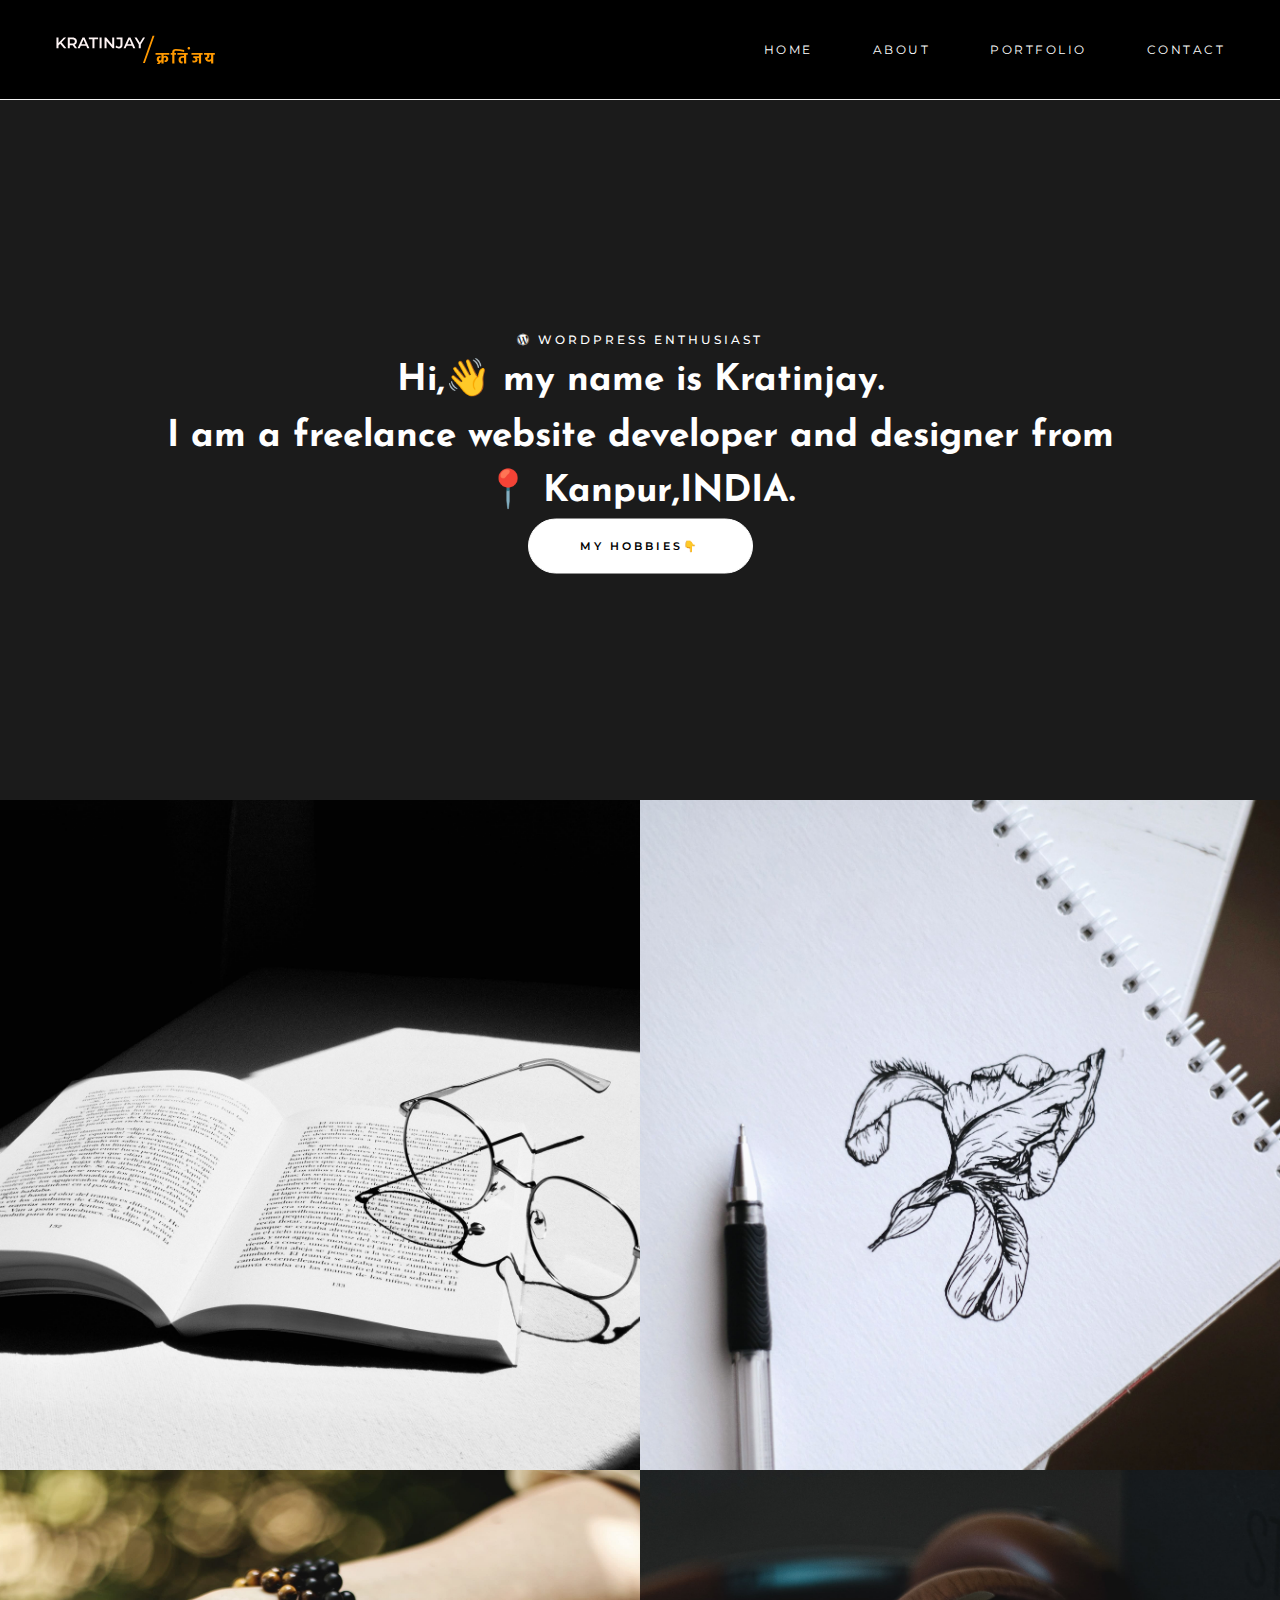
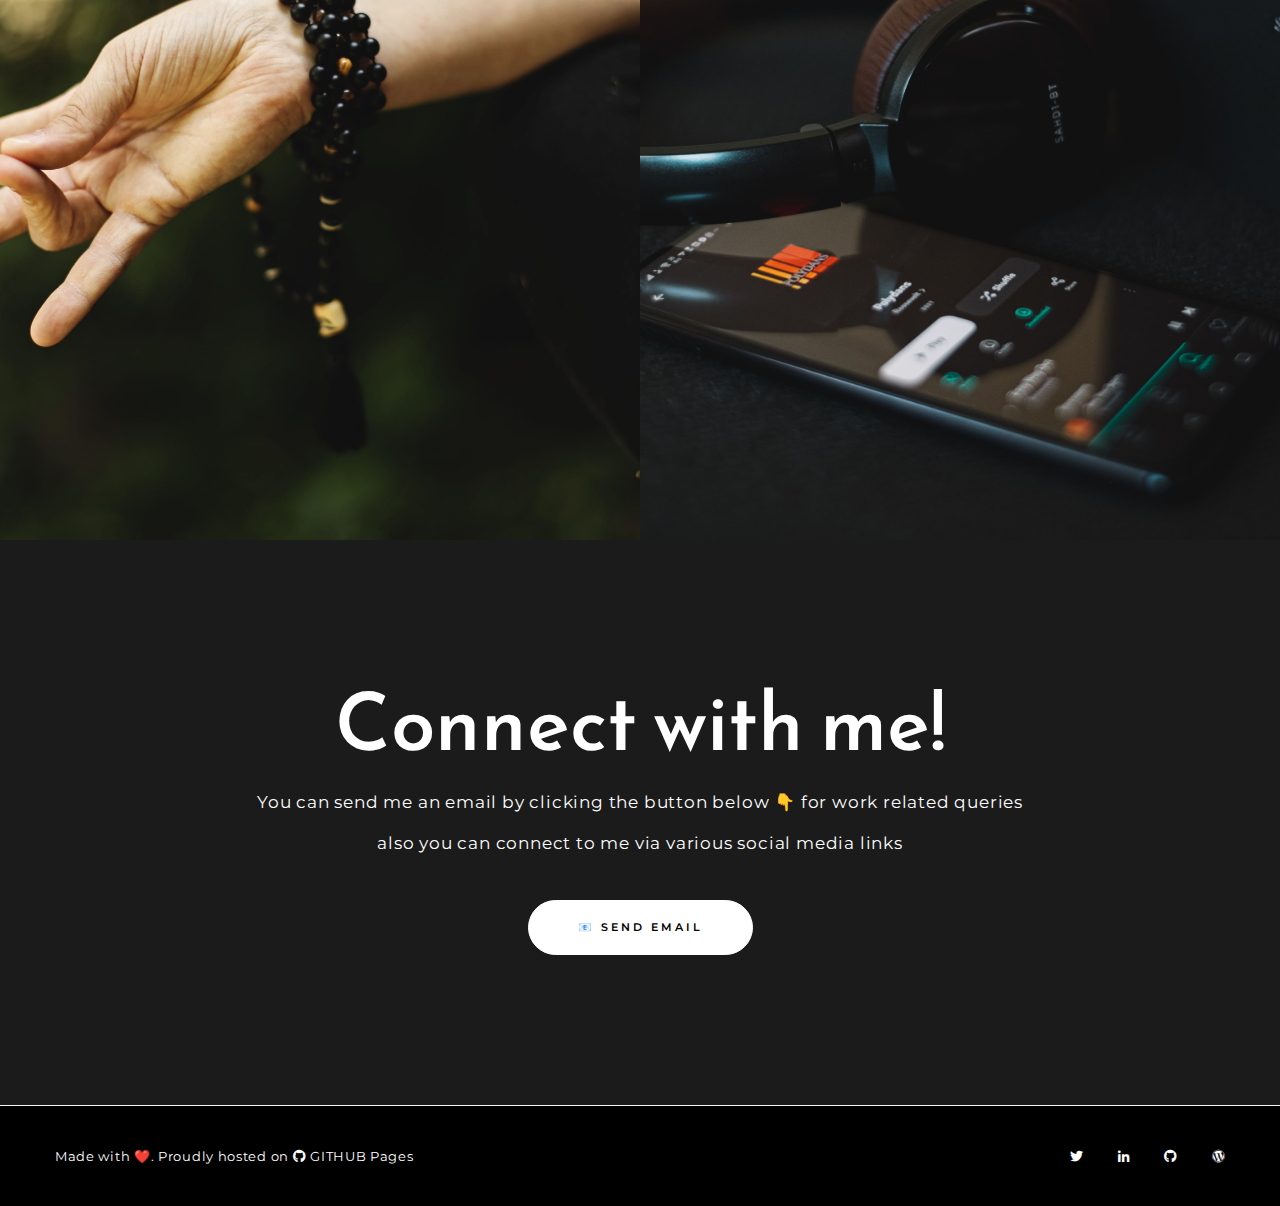
<file: index.html>
<!DOCTYPE html>
<html lang="en">
<head>
	<!-- Meta Tgs -->
	<meta charset="UTF-8">
	<meta name="viewport" content="width=device-width, initial-scale=1.0, maximum-scale=1.0, user-scalable=0">
	<title>Kratinjay | HOME</title>
	<meta name="keywords" content="Kratinjay, kratinjay, kratinjay gupta, Kanpur">

	<!-- CSS -->
	<link rel="stylesheet" href="assets/css/fontawesome-all.min.css">
	<link rel="stylesheet" href="assets/css/themify-icons.css">

	<!-- CSS -->
	<link rel="stylesheet" href="assets/css/main.css">
	<link rel="stylesheet" href="assets/css/colors.css">
	<link rel="stylesheet" href="assets/css/responsive.css">

	<!-- Google Fonts -->
	<link href="https://fonts.googleapis.com/css?family=Josefin+Sans:400,600%7CMontserrat:400,500,600,700" rel="stylesheet">

	<!-- Favicon -->
	<link rel="icon" href="assets/img/favicon.png">
</head>

<body class="portfolio-minimal-grid_01">


	<div class="hero">
			
		<!-- Header -->
		
		<header style="background-color: black;" class="main-header header-inverse">

			<div class="container">
				
				<a href="index.html">		
					<img src="assets/img/home-head.svg" class="logo" alt="kratinjay logo">
				</a>

				<a href="#" class="open-nav open-nav-inverse"><i></i></a>

				<nav class="navigation">

					<ul>
					<li><a href="index.html">home</a></li>
					<li><a href="about-me.html">about</a>
					</li>
					<li><a href="portfolio.html">portfolio</a>
						<!--<ul class="sub-nav">
							<li><a href="https://github.com/kratinjay/OnlineCR">Online Campus recruitment</a></li>
							<li><a href="https://github.com/kratinjay/Scientific-Calculator">Scientific Calculator</a></li>
							<li><a href="default.html">WordPress Plugin</a></li>
							<li><a href="">WordPress sites -</a>
							</li>
							<li><a href="default.html">WordPress themes</a></li>
						</ul>-->
					</li>
					<li><a href="contact-me.html">contact</a></li>
				</ul>

				</nav> <!-- /.navigation -->

			</div> <!-- /.container -->

		</header> <!-- /.main-header-->

		<div class="wrapper">	

			<div class="content">
				<h2 class="secondary-heading"><i class="fab fa-wordpress"></i> WORDPRESS ENTHUSIAST</h2>
				<h1>Hi,👋 my name is Kratinjay.<br>I am a freelance website developer and designer from <br>📍 Kanpur,INDIA.</h1>
				<a href="#hobbies" class="btn btn-inverse btn-rounded">My Hobbies👇</a>
			</div>

		</div> <!-- /.wrapper -->

	</div> 
	
	<main>
		<div id="hobbies" class="portfolio-grid-2-columns">
			
			<a href=" ">
				<div class="portfolio-item">
					<img src="assets/img/reading.jpg" alt="" class="img-cover">
					<div class="portfolio-item-overlay">
						<div class="portfolio-item-info">
							<h2 class="portfolio-item-title">I ❤️ to read Books. 📚</h2>
							<h3 class="portfolio-item-category">Specifically Story books and Spiritual Books.</h3>
						</div>
					</div>
				</div>
			</a>	
			<a href=" ">
				<div class="portfolio-item">
					<img src="assets/img/sketch.jpg" alt="" class="img-cover">
					<div class="portfolio-item-overlay">
						<div class="portfolio-item-info">
							<h2 class="portfolio-item-title">Sketching ✏️ has been my hobby <br> since childhood.</h2>
							<h3 class="portfolio-item-category">I enjoy making sketches during my free time.</h3>
						</div>
					</div>
				</div>
			</a>
			<a href=" ">
				<div class="portfolio-item">
					<img src="assets/img/meditation.jpg" alt="" class="img-cover">
					<div class="portfolio-item-overlay">
						<div class="portfolio-item-info">
							<h2 class="portfolio-item-title">Meditation is the most relaxing thing for me.</h2>
							<h3 class="portfolio-item-category">It energizes✨ me for a whole day.</h3>
						</div>
					</div>
				</div>
			</a>
			<a href=" ">
				<div class="portfolio-item">
					<img src="assets/img/music.jpg" alt="" class="img-cover">
					<div class="portfolio-item-overlay">
						<div class="portfolio-item-info">
							<h2 class="portfolio-item-title">Listening Music.🎧</h2>
							<h3 class="portfolio-item-category">Sometimes when I don't feel like working,<br> I listen to my favorite playlist </h3>
						</div>
					</div>
				</div>
			</a>
			<div class="clearfix"></div>

		</div>

		
		<div class="cta-block_04">
			<h1>Connect with me!</h1>
			<p>You can send me an email by clicking the button below 👇 for work related queries<br> also you can connect to me via various social media links</p>
			<a href="mailto:kratinjay@gmail.com" class="btn btn-inverse btn-rounded"> 📧 Send Email</a>
		</div> 

	</main>


	
	<footer class="footer-minimal footer-minimal-inverse" style="background: black;">

		<div class="container">

			<p class="copyright">Made with ❤️.
				Proudly hosted on <i class="fab fa-github"></i> GITHUB Pages</p>

				<ul class="social-icons">
					<li><a href="https://twitter.com/kratinjay"><i class="fab fa-twitter"></i></a></li>
					<!--<li><a href=""><i class="fab fa-instagram"></i></a></li>-->
					<li><a href="https://www.linkedin.com/in/kratinjay/"><i class="fab fa-linkedin-in"></i></a></li>
					<li><a href="https://github.com/kratinjay"><i class="fab fa-github"></i></a></li>
					<li><a href="https://profiles.wordpress.org/kratinjay/"><i class="fab fa-wordpress"></i></a></li>
				</ul>
	

			<div class="clearfix"></div>

		</div> <!-- /.container -->

	</footer> <!-- /.footer-minimal -->

	<div class="full-width-navigation">
	
		<div class="container">
				
			<a href="#" class="close-nav"><i class="ti-close"></i></a>

			<nav>
				<ul>
					<li><a href="index.html">home</a></li>
					<li><a href="about-me.html">about</a></li>
					<li><a href="portfolio">portfolio</a></li>
					<li><a href="contact-me.html">contact</a></li>
				</ul>
			</nav>

			
				
		</div> <!-- /.container -->
		
	</div> <!-- /.full-width-navigation -->


<script src="assets/js/jquery.min.js"></script>
<script src="assets/js/main.js"></script>
</body>
</html>
</file>
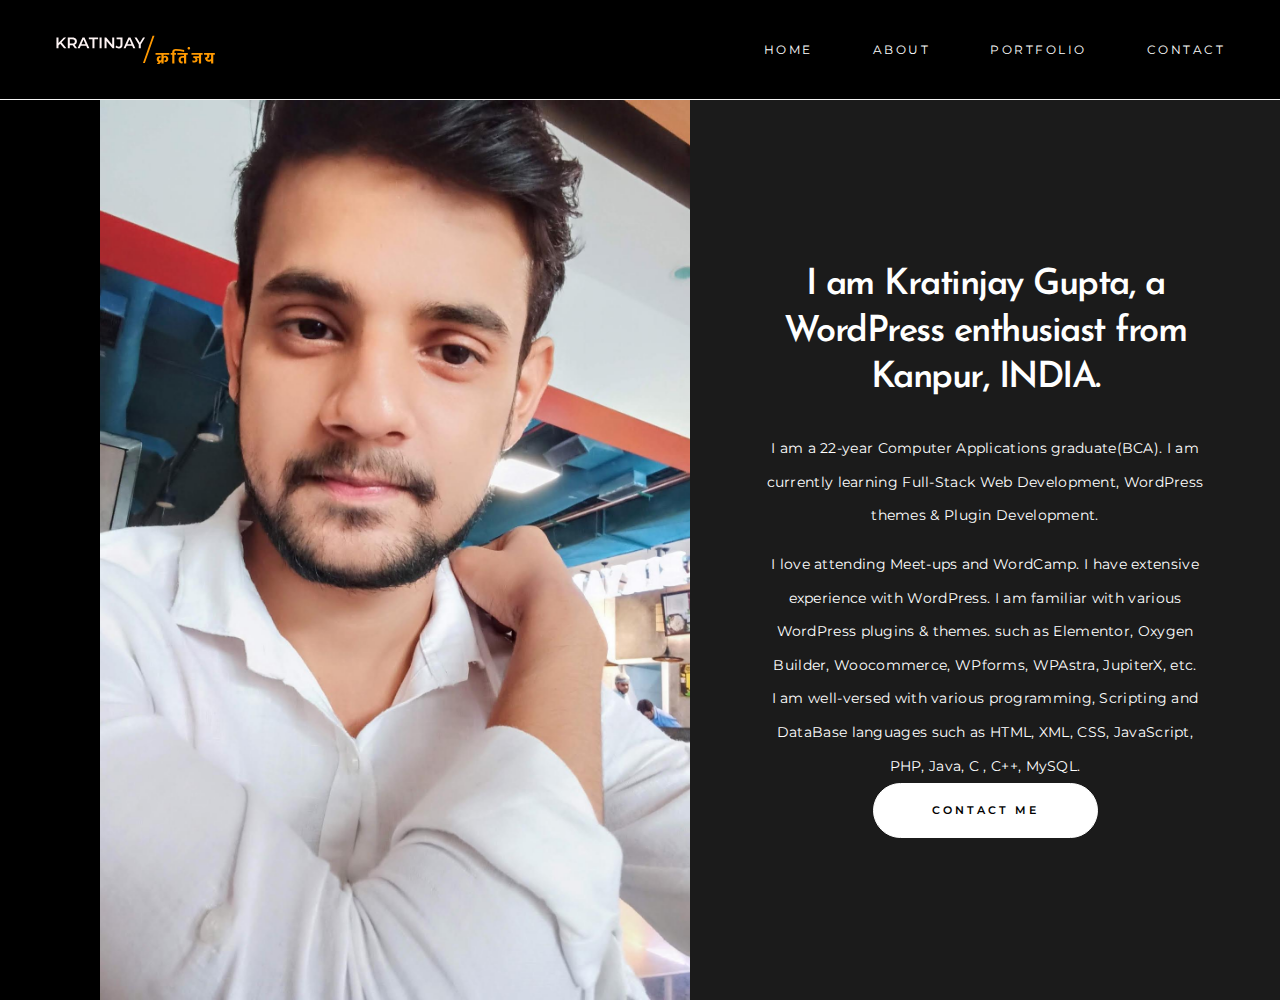
<file: about-me.html>
<!DOCTYPE html>
<html lang="en">
<head>
	<meta charset="UTF-8">
	<meta name="viewport" content="width=device-width, initial-scale=1.0, maximum-scale=1.0, user-scalable=0">
	<title>Kratinjay | ABOUT</title>
	<meta name="keywords" content="Kratinjay, kratinjay, kratinjay gupta, Kanpur">

	<link rel="stylesheet" href="assets/css/fontawesome-all.min.css">
	<link rel="stylesheet" href="assets/css/themify-icons.css">

	<link rel="stylesheet" href="assets/css/main.css">
	<link rel="stylesheet" href="assets/css/colors.css">
	<link rel="stylesheet" href="assets/css/responsive.css">

	<link href="https://fonts.googleapis.com/css?family=Josefin+Sans:600%7CMontserrat:400,600,800" rel="stylesheet">

	<link rel="icon" href="assets/img/favicon.png">
</head>

<body style="background-color: black;" class="portfolio-minimal-grid_01">
	
	
	<header class="main-header header-inverse">

		<div class="container">
			
			<a href="index.html">		
				<img src="assets/img/home-head.svg" class="logo" alt="kratinjay logo">
			</a>

			<a href="#" class="open-nav open-nav-inverse"><i></i></a>

			<nav class="navigation">

				<ul>
					<li><a href="index.html">home</a></li>
					<li><a href="about-me.html">about</a>
					</li>
					<li><a href="portfolio.html">portfolio</a>
						<!--<ul class="sub-nav">
							<li><a href="https://github.com/kratinjay/OnlineCR">Online Campus recruitment</a></li>
							<li><a href="https://github.com/kratinjay/Scientific-Calculator">Scientific Calculator</a></li>
							<li><a href="default.html">WordPress Plugin</a></li>
							<li><a href="">WordPress sites -</a>
								
							</li>
							<li><a href="default.html">WordPress themes</a></li>
						</ul>-->
					</li>
					<li><a href="contact-me.html">contact</a></li>
				</ul>

			</nav> 

		</div> 

	</header> 

	<main class="about-me-page" style="background-color: #1b1b1b; color:white">

		<img src="assets/img/kratinjay.jpg" alt="" class="img-cover">

		<div class="about-me-info">
			
			<div class="content">
				<h1>I am Kratinjay Gupta, a WordPress enthusiast from Kanpur, INDIA.</h1>
				<p>I am a 22-year Computer Applications graduate(BCA). I am currently learning Full-Stack Web Development, WordPress themes &amp; Plugin Development.</p>
				<p> I love attending Meet-ups and WordCamp. I have extensive experience with WordPress. I am familiar with various WordPress plugins &amp; themes. such as Elementor, Oxygen Builder, Woocommerce, WPforms, WPAstra, JupiterX, etc.</p>
				<p> I am well-versed with various programming, Scripting and DataBase languages such as HTML, XML, CSS, JavaScript, PHP, Java, C , C++, MySQL.</p>
				<a href="contact-me.html" class="btn btn-inverse btn-rounded">contact me</a>
			</div> 

		</div> 

	</main> 
	

	<div class="full-width-navigation">
	
		<div class="container">
				
			<a href="#" class="close-nav"><i class="ti-close"></i></a>

			<nav>
				<ul>
					<li><a href="index.html">home</a></li>
					<li><a href="about-me.html">about</a></li>
					<li><a href="portfolio.html">portfolio</a></li>
					<li><a href="contact-me.html">contact</a></li>
				</ul>
			</nav>

			
				
		</div> 
		
	</div> 
	

<script src="assets/js/jquery.min.js"></script>
<script src="assets/js/main.js"></script>
</body>
</html>
</file>
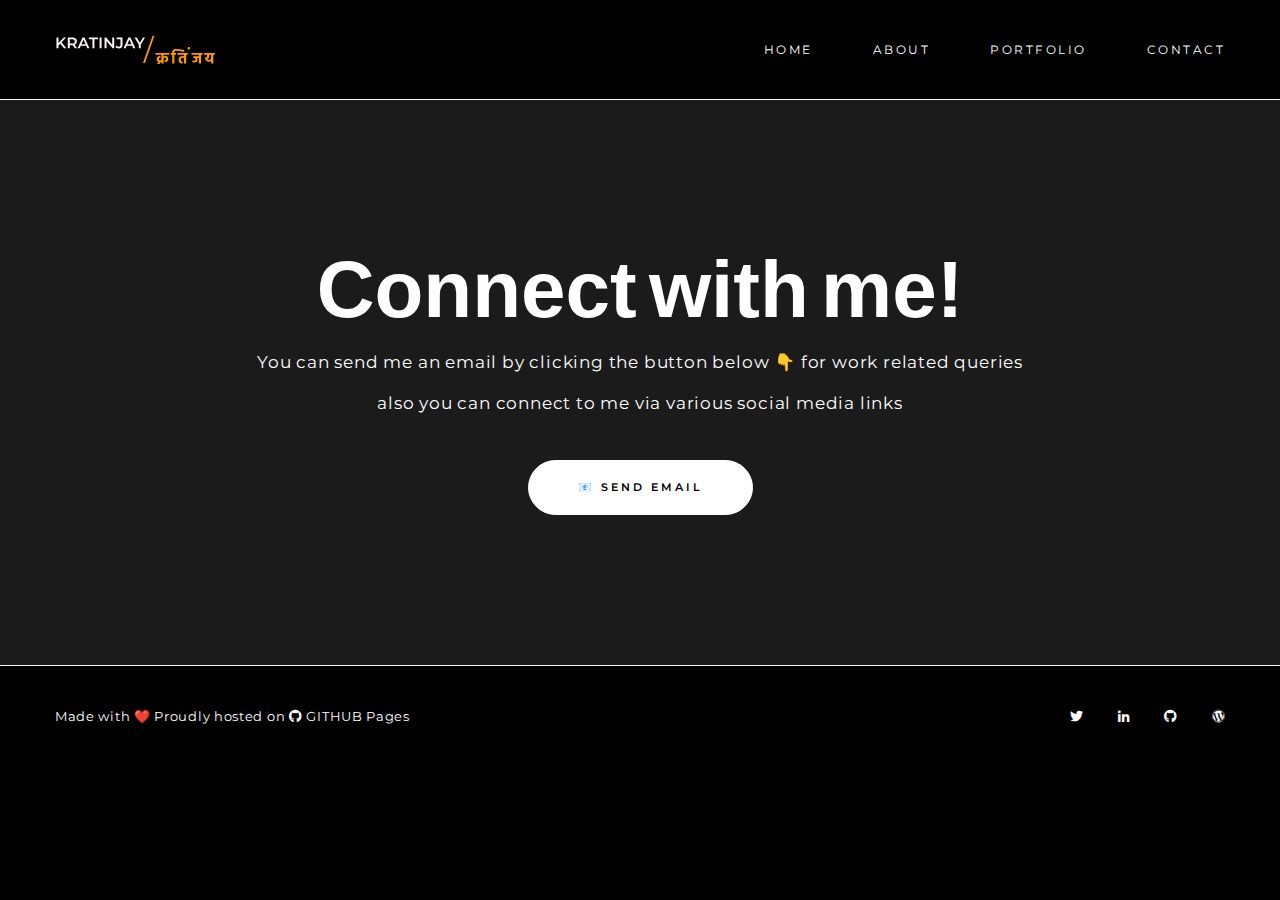
<file: contact-me.html>
<!DOCTYPE html>
<html lang="en">
<head>
	<meta charset="UTF-8">
	<meta name="viewport" content="width=device-width, initial-scale=1.0, maximum-scale=1.0, user-scalable=0">
	<title>CONTACT ME!</title>
	<meta name="keywords" content="Kratinjay, kratinjay, kratinjay gupta, Kanpur">

	<link rel="stylesheet" href="assets/css/fontawesome-all.min.css">
	<link rel="stylesheet" href="assets/css/themify-icons.css">

	<link rel="stylesheet" href="assets/css/main.css">
	<link rel="stylesheet" href="assets/css/colors.css">
	<link rel="stylesheet" href="assets/css/responsive.css">

	<link href="https://fonts.googleapis.com/css?family=Montserrat:400,500,800" rel="stylesheet">

	<link rel="icon" href="assets/img/favicon.png">
</head>

<body style="background: black;" class="portfolio-minimal-grid_01">
	
	<header class="main-header header-inverse">

		<div class="container">
			
			<a href="index.html">		
				<img src="assets/img/home-head.svg" class="logo" alt="kratinjay logo">
			</a>

			<a href="#" class="open-nav open-nav-inverse"><i></i></a>

			<nav class="navigation">

				<ul>
					<li><a href="index.html">home</a></li>
					<li><a href="about-me.html">about</a>
					</li>
					<li><a href="portfolio.html">portfolio</a>
						<!--<ul class="sub-nav">
							<li><a href="https://github.com/kratinjay/OnlineCR">Online Campus recruitment</a></li>
							<li><a href="https://github.com/kratinjay/Scientific-Calculator">Scientific Calculator</a></li>
							<li><a href="default.html">WordPress Plugin</a></li>
							<li><a href="">WordPress sites -</a>
								
							</li>
							<li><a href="default.html">WordPress themes</a></li>
						</ul>-->
					</li>
					<li><a href="contact-me.html">contact</a></li>
				</ul>

			</nav> <!-- /.navigation -->

		</div> <!-- /.container -->

	</header> <!-- /.main-header-->


	<div class="cta-block_04" style="background-color: #1b1b1b;">
		<h1 class="contact-check">Connect with me!</h1>
		<p>You can send me an email by clicking the button below 👇 for work related queries<br> also you can connect to me via various social media links</p>
		<a href="mailto:kratinjay@gmail.com" class="btn btn-inverse btn-rounded"> 📧 Send Email</a>
	</div> 

	<footer class="footer-minimal footer-minimal-inverse" style="background: black;">

		<div class="container">

			<p class="copyright">Made with ❤️
				Proudly hosted on <i class="fab fa-github"></i> GITHUB Pages</p>

				<ul class="social-icons">
					<li><a href="https://twitter.com/kratinjay"><i class="fab fa-twitter"></i></a></li>
					<!--<li><a href=""><i class="fab fa-instagram"></i></a></li>-->
					<li><a href="https://www.linkedin.com/in/kratinjay/"><i class="fab fa-linkedin-in"></i></a></li>
					<li><a href="https://github.com/kratinjay"><i class="fab fa-github"></i></a></li>
					<li><a href="https://profiles.wordpress.org/kratinjay/"><i class="fab fa-wordpress"></i></a></li>
				</ul>
	

			<div class="clearfix"></div>

		</div> 

	</footer> 

<div class="full-width-navigation">

	<div class="container">
			
		<a href="#" class="close-nav"><i class="ti-close"></i></a>

		<nav>
			<ul>
				<li><a href="index.html">home</a></li>
				<li><a href="about-me.html">about</a></li>
				<li><a href="portfolio.html">portfolio</a></li>
				<li><a href="contact-me.html">contact</a></li>
			</ul>
		</nav>

		<ul class="social-links">
			<li><a href="#">facebook</a></li>
			<li><a href="#">instagram</a></li>
			<li><a href="#">behance</a></li>
			<li><a href="#">dribbble</a></li>
		</ul>
			
	</div> 
	
</div> 

<script src="assets/js/jquery.min.js"></script>
<script src="assets/js/main.js"></script>
</body>
</html>
</file>
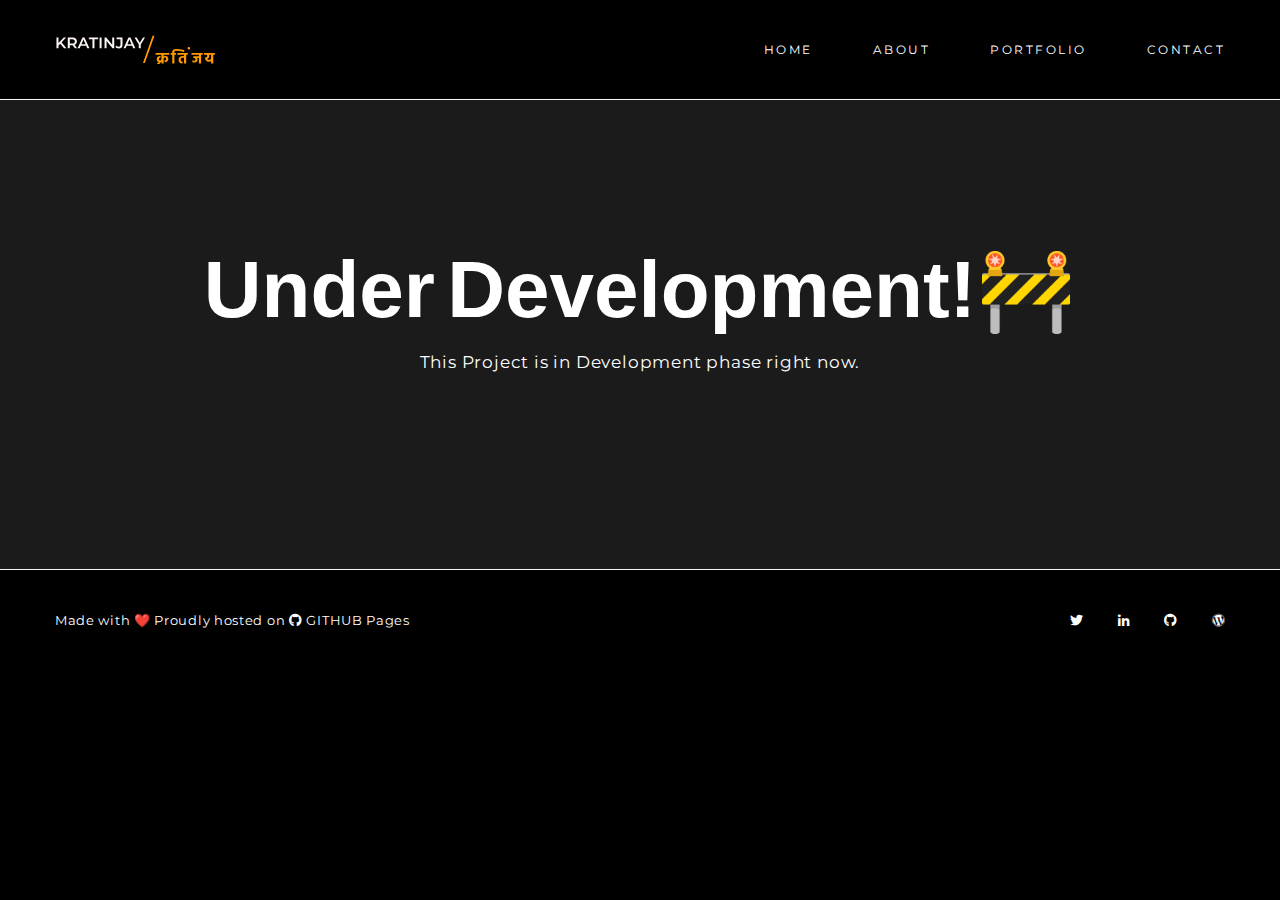
<file: default.html>
<!DOCTYPE html>
<html lang="en">
<head>
	<meta charset="UTF-8">
	<meta name="viewport" content="width=device-width, initial-scale=1.0, maximum-scale=1.0, user-scalable=0">
	<title>OOPS!</title>
	<meta name="keywords" content="Kratinjay, kratinjay, kratinjay gupta, Kanpur">

	<link rel="stylesheet" href="assets/css/fontawesome-all.min.css">
	<link rel="stylesheet" href="assets/css/themify-icons.css">

	<link rel="stylesheet" href="assets/css/main.css">
	<link rel="stylesheet" href="assets/css/colors.css">
	<link rel="stylesheet" href="assets/css/responsive.css">

	<link href="https://fonts.googleapis.com/css?family=Montserrat:400,500,800" rel="stylesheet">

	<link rel="icon" href="assets/img/favicon.png">
</head>

<body style="background: black;" class="portfolio-minimal-grid_01">
	
	<header class="main-header header-inverse">

		<div class="container">
			
			<a href="index.html">		
				<img src="assets/img/home-head.svg" class="logo" alt="kratinjay logo">
			</a>

			<a href="#" class="open-nav open-nav-inverse"><i></i></a>

			<nav class="navigation">

				<ul>
					<li><a href="index.html">home</a></li>
					<li><a href="about-me.html">about</a>
					</li>
					<li><a href="portfolio.html">portfolio</a>
						<!--<ul class="sub-nav">
							<li><a href="https://github.com/kratinjay/OnlineCR">Online Campus recruitment</a></li>
							<li><a href="https://github.com/kratinjay/Scientific-Calculator">Scientific Calculator</a></li>
							<li><a href="default.html">WordPress Plugin</a></li>
							<li><a href="">WordPress sites -</a></li>
							<li><a href="default.html">Wordpress themes</a></li>
						</ul>-->
					</li>
					<li><a href="contact-me.html">contact</a></li>
				</ul>

			</nav> <!-- /.navigation -->

		</div> <!-- /.container -->

	</header> <!-- /.main-header-->


	<div class="cta-block_04" style="background-color: #1b1b1b;">
		<h1 class="contact-check">Under Development!🚧</h1>
		<p>This Project is in Development phase right now.</p>
	</div> 

	<footer class="footer-minimal footer-minimal-inverse" style="background: black;">

		<div class="container">

			<p class="copyright">Made with ❤️
				Proudly hosted on <i class="fab fa-github"></i> GITHUB Pages</p>

				<ul class="social-icons">
					<li><a href="https://twitter.com/kratinjay"><i class="fab fa-twitter"></i></a></li>
					<!--<li><a href=""><i class="fab fa-instagram"></i></a></li>-->
					<li><a href="https://www.linkedin.com/in/kratinjay/"><i class="fab fa-linkedin-in"></i></a></li>
					<li><a href="https://github.com/kratinjay"><i class="fab fa-github"></i></a></li>
					<li><a href="https://profiles.wordpress.org/kratinjay/"><i class="fab fa-wordpress"></i></a></li>
				</ul>
	

			<div class="clearfix"></div>

		</div> 

	</footer> 

<div class="full-width-navigation">

	<div class="container">
			
		<a href="#" class="close-nav"><i class="ti-close"></i></a>

		<nav>
			<ul>
				<li><a href="index.html">home</a></li>
				<li><a href="about-me.html">about</a></li>
				<li><a href="portfolio.html">portfolio</a></li>
				<li><a href="contact-me.html">contact</a></li>
			</ul>
		</nav>
			
	</div> 
	
</div> 

<script src="assets/js/jquery.min.js"></script>
<script src="assets/js/main.js"></script>
</body>
</html>
</file>
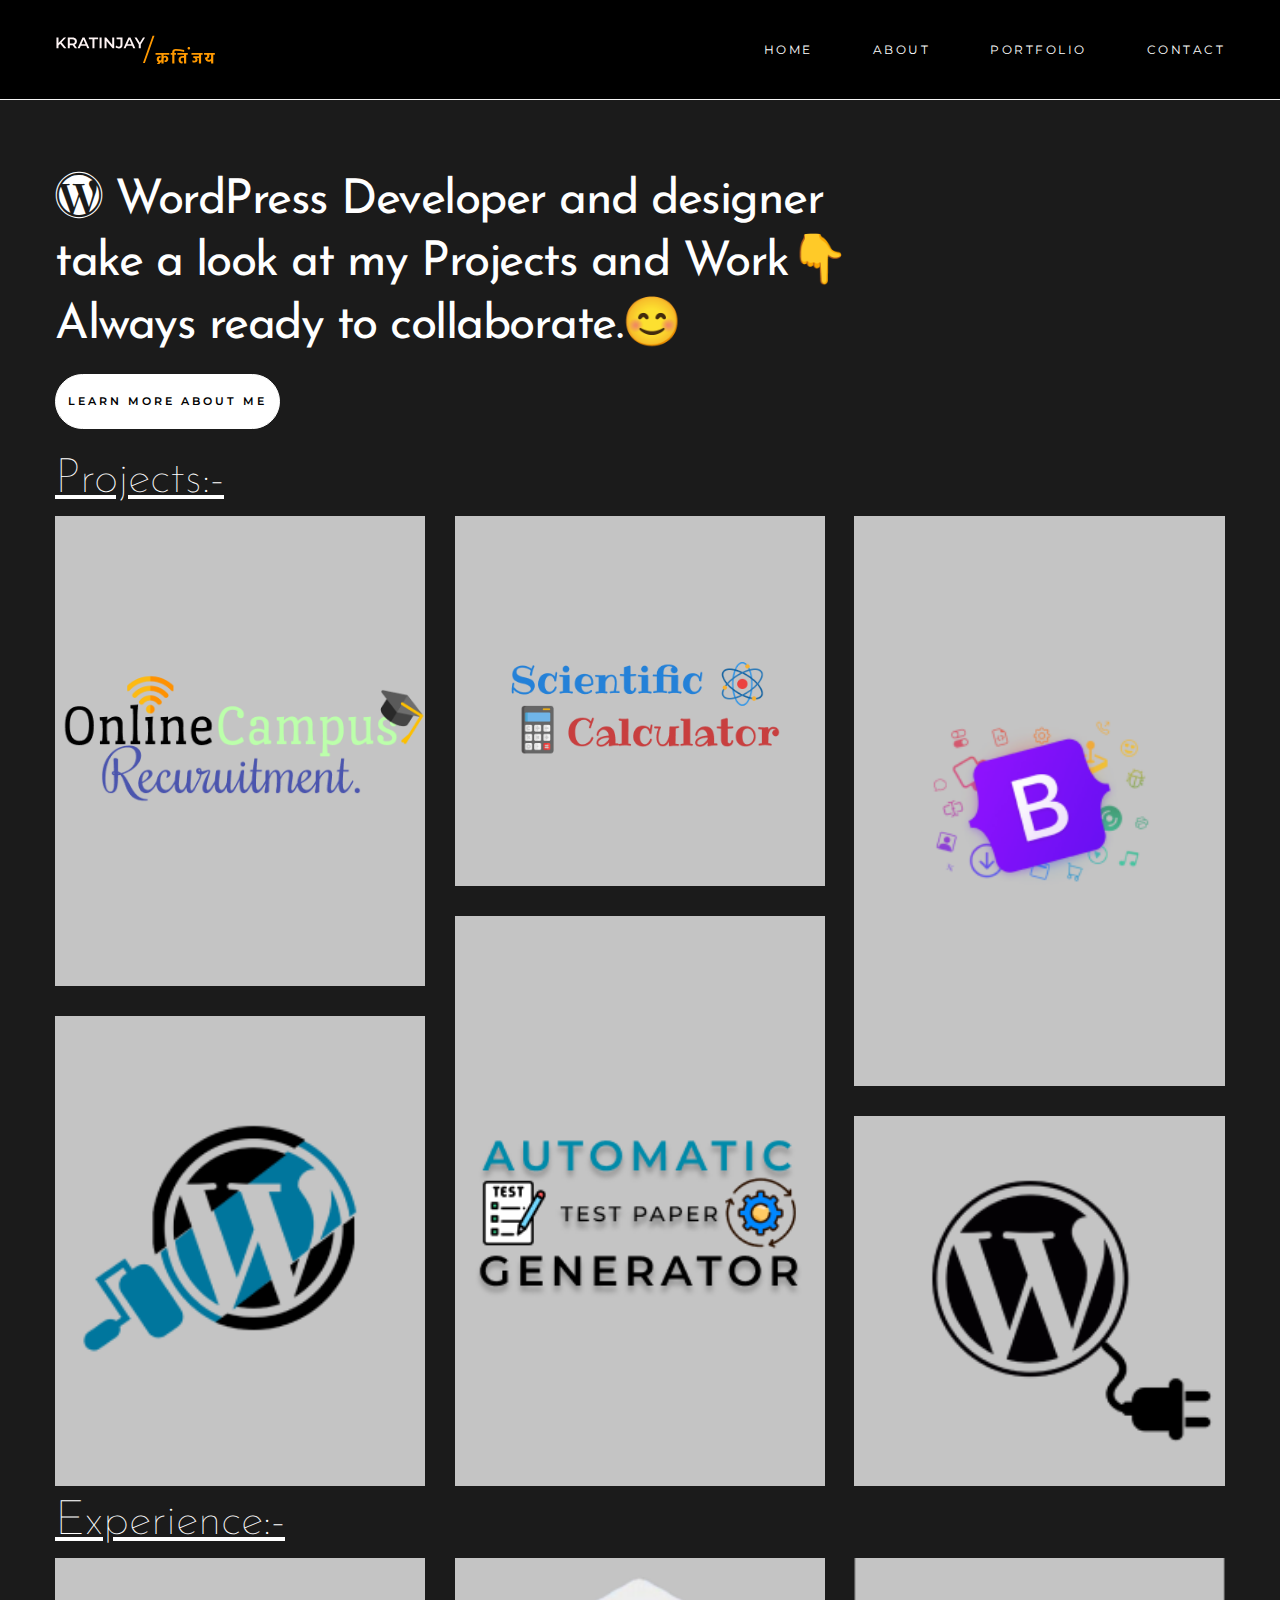
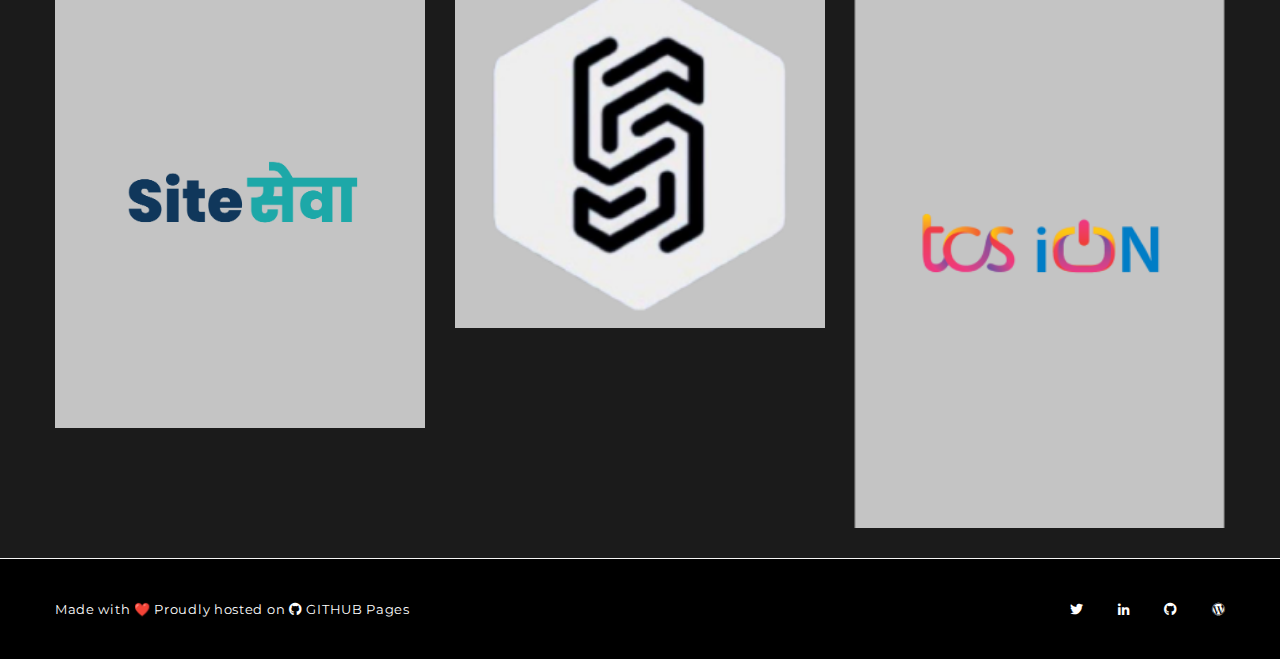
<file: portfolio.html>
<!DOCTYPE html>
<html lang="en">
<head>
	<meta charset="UTF-8">
	<meta name="viewport" content="width=device-width, initial-scale=1.0, maximum-scale=1.0, user-scalable=0">
	<title>Kratinjay | PORTFOLIO</title>
	<meta name="keywords" content="Kratinjay, kratinjay, kratinjay gupta, Kanpur">

	<link rel="stylesheet" href="assets/css/fontawesome-all.min.css">
	<link rel="stylesheet" href="assets/css/themify-icons.css">

	<link rel="stylesheet" href="assets/css/main.css">
	<link rel="stylesheet" href="assets/css/colors.css">
	<link rel="stylesheet" href="assets/css/responsive.css">

	<link href="https://fonts.googleapis.com/css?family=Josefin+Sans:400%7CMontserrat:400,600" rel="stylesheet">

	<link rel="icon" href="assets/img/favicon.png">
</head>
<body style="background-color: #1b1b1b; color: white;" class="portfolio-minimal-grid_01">
	


	<div class="hero">
			
		
		<header class="main-header header-inverse" style="background-color: black;">

			<div class="container">
				
				<a href="index.html">		
					<img src="assets/img/home-head.svg" class="logo" alt="kratinjay logo">
				</a>

				<a href="#" class="open-nav open-nav-inverse"><i></i></a>

				<nav class="navigation">

					<ul>
					<li><a href="index.html">home</a></li>
					<li><a href="about-me.html">about</a>
					</li>
					<li><a href="portfolio.html">portfolio</a>
						<!--<ul class="sub-nav">
							<li><a href="https://github.com/kratinjay/OnlineCR">Online Campus recruitment</a></li>
							<li><a href="https://github.com/kratinjay/Scientific-Calculator">Scientific Calculator</a></li>
							<li><a href="default.html">WordPress Plugin</a></li>
							<li><a href="">WordPress sites -</a>
							</li>
							<li><a href="default.html">WordPress themes</a></li>
						</ul>-->
					</li>
					<li><a href="contact-me.html">contact</a></li>
				</ul>

				</nav> 

			</div> 

		</header> 

	<main class="portfolio-minimal-irregular-grid"> 
		
		<div class="container">

			<div class="info-block_06">
				<h1><i class="fab fa-wordpress"></i> WordPress Developer and designer<br> take a look at  my Projects and Work👇<br> Always ready to collaborate.😊</h1>
				<a href="about-me.html" style="float: left;" class="btn btn-inverse btn-rounded">learn more about me</a>
			</div> 

			<div class="irregular-grid-3-columns container">
				<div>
					<h1 class="check">Projects:-</h1>
				</div>
					<a href="https://github.com/kratinjay/OnlineCR">
						<div class="portfolio-item">
							<img src="assets/img/onlinecr.png" alt="Project icon" class="img-cover">
							<div class="portfolio-item-overlay">
								<div class="portfolio-item-info">
									<h2 class="portfolio-item-title">Online Campus Recruitment</h2>
									<h3 class="portfolio-item-category">This project is made using JAVA, MYSQL, XML</h3>
								</div>
							</div>
						</div>
					</a>

					<a href="https://github.com/kratinjay/Scientific-Calculator">
						<div class="portfolio-item">
							<img src="assets/img/scifi.png" alt="project icon" class="img-cover">
							<div class="portfolio-item-overlay">
								<div class="portfolio-item-info">
									<h2 class="portfolio-item-title">Scientific Calculator</h2>
									<h3 class="portfolio-item-category">This Project is made using HTML, CSS, JavaScript and JQuery</h3>
								</div>
							</div>
						</div>
					</a>
						
					<a href="https://github.com/kratinjay/Bootstrap-Templates">
						<div class="portfolio-item">
							<img src="assets/img/bootstrap.png" alt="project icon" class="img-cover">
							<div class="portfolio-item-overlay">
								<div class="portfolio-item-info">
									<h2 class="portfolio-item-title">Bootstrap Templates</h2>
									<h3 class="portfolio-item-category">Some HTML, CSS and Bootstrap Templates</h3>
								</div>
							</div>
						</div>
					</a>

					<a href="sites.html">
						<div class="portfolio-item">
							<img src="assets/img/wpthemes.png" alt="icon" class="img-cover">
							<div class="portfolio-item-overlay">
								<div class="portfolio-item-info">
									<h2 class="portfolio-item-title">WordPress  Sites</h2>
									<h3 class="portfolio-item-category">Some WordPress sites Developed by me</h3>
								</div>
							</div>
						</div>
					</a>

					<a href="deafult.html">
						<div class="portfolio-item">
							<img src="assets/img/testpaper.png" alt="icon" class="img-cover">
							<div class="portfolio-item-overlay">
								<div class="portfolio-item-info">
									<h2 class="portfolio-item-title">Automatic Test paper Generator</h2>
									<h3 class="portfolio-item-category">Under development🚧</h3>
								</div>
							</div>
						</div>
					</a>

					<a href="default.html">
						<div class="portfolio-item">
							<img src="assets/img/plugin.png" alt="icon" class="img-cover">
							<div class="portfolio-item-overlay">
								<div class="portfolio-item-info">
									<h2 class="portfolio-item-title">WordPress Plugin</h2>
									<h3 class="portfolio-item-category">Under Development🚧</h3>
								</div>
							</div>
						</div>
					</a>


				</div> 

		</div> 

		<div class="irregular-grid-3-columns container">
			<div>
				<h1 class="check">Experience:-</h1>
			</div>
			<a href="https://www.siteseva.com/">
				<div class="portfolio-item">
					<img src="assets/img/siteseva.png" alt="siteseva" class="img-cover">
					<div class="portfolio-item-overlay">
						<div class="portfolio-item-info">
							<h2 class="portfolio-item-title">SiteSeva Freelance</h2>
							<h3 class="portfolio-item-category">2 Years and 7 months extensive experience.</h3>
						</div>
					</div>
				</div>
			</a>

			<a href="https://sttabot.io/">
				<div class="portfolio-item">
					<img src="assets/img/sttabot.png" alt="sttabot" class="img-cover">
					<div class="portfolio-item-overlay">
						<div class="portfolio-item-info">
							<h2 class="portfolio-item-title">Sttabot technology</h2>
							<h3 class="portfolio-item-category">WordPress Developer and Support Executive</h3>
							<h3 class="portfolio-item-category"></h3>
						</div>
					</div>
				</div>
			</a>
				
			<a href="https://www.tcsion.com/">
				<div class="portfolio-item">
					<img src="assets/img/TCSion.png" alt="" class="img-cover">
					<div class="portfolio-item-overlay">
						<div class="portfolio-item-info">
							<h2 class="portfolio-item-title">TCS iON</h2>
							<h3 class="portfolio-item-category">Dynamic Web Application Security Testing</h3>
						</div>
					</div>
				</div>
			</a>

		

			<div class="clearfix"></div>

		</div> 


	</main> 

	
	<footer class="footer-minimal footer-minimal-inverse" style="background-color: black;">

		<div class="container">

			<p class="copyright">Made with ❤️
				Proudly hosted on <i class="fab fa-github"></i> GITHUB Pages</p>

			<ul class="social-icons">
				<li><a href="https://twitter.com/kratinjay"><i class="fab fa-twitter"></i></a></li>
				<!--<li><a href=""><i class="fab fa-instagram"></i></a></li>-->
				<li><a href="https://www.linkedin.com/in/kratinjay/"><i class="fab fa-linkedin-in"></i></a></li>
				<li><a href="https://github.com/kratinjay"><i class="fab fa-github"></i></a></li>
				<li><a href="https://profiles.wordpress.org/kratinjay/"><i class="fab fa-wordpress"></i></a></li>
			</ul>

			<div class="clearfix"></div>

		</div> 

	</footer> 

	<div class="full-width-navigation">
	
		<div class="container">
				
			<a href="#" class="close-nav"><i class="ti-close"></i></a>

			<nav>
				<ul>
					<li><a href="index.html">home</a></li>
					<li><a href="about-me.html">about</a></li>
					<li><a href="portfolio.html">portfolio</a></li>
					<li><a href="contact-me.html">contact</a></li>
				</ul>
			</nav>

			
				
		</div> 
		
	</div> 


<script src="assets/js/jquery.min.js"></script>
<script src="assets/js/main.js"></script>
</body>
</html>
</file>
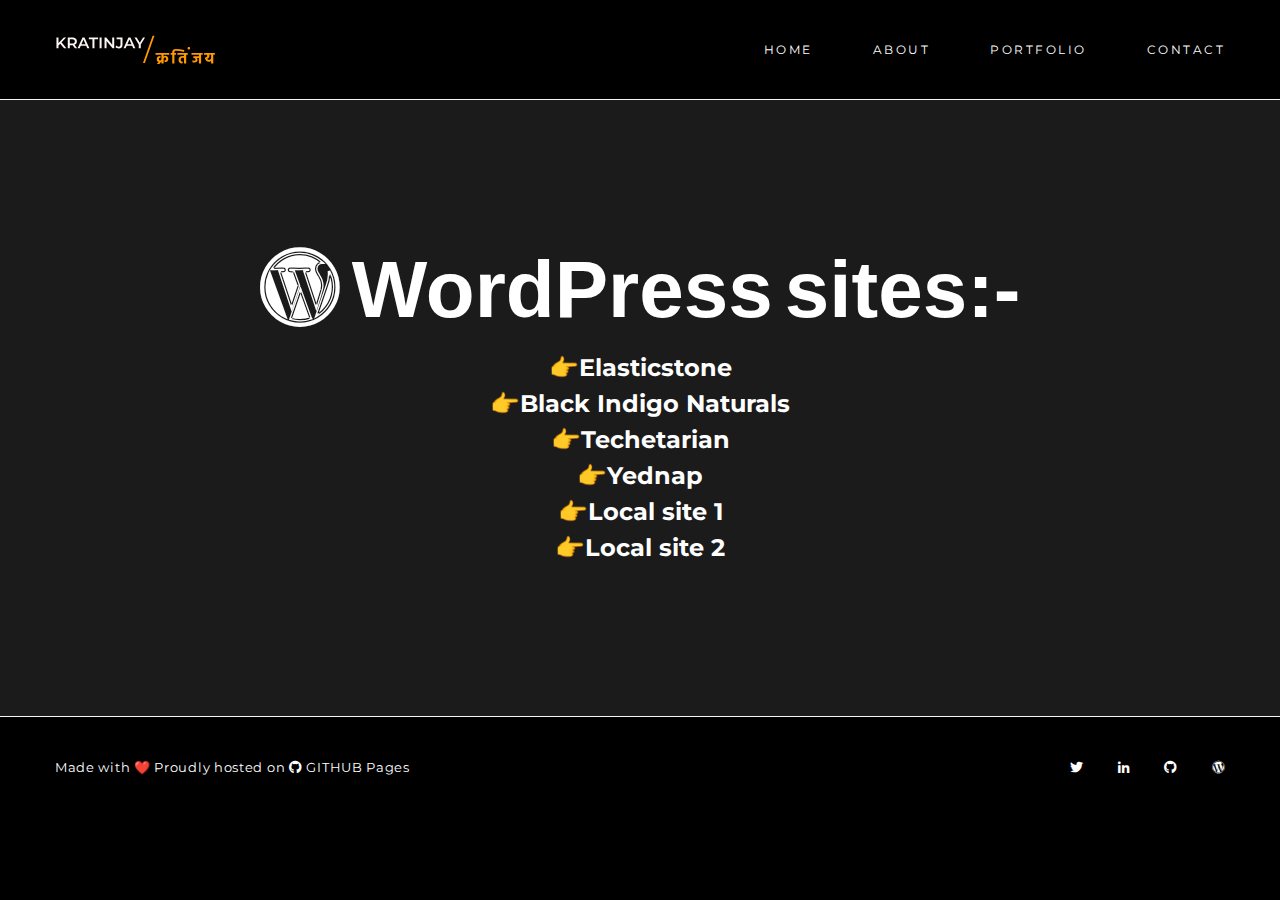
<file: sites.html>
<!DOCTYPE html>
<html lang="en">
<head>
	<meta charset="UTF-8">
	<meta name="viewport" content="width=device-width, initial-scale=1.0, maximum-scale=1.0, user-scalable=0">
	<title>Sites</title>
	<meta name="keywords" content="Kratinjay, kratinjay, kratinjay gupta, Kanpur">

	<link rel="stylesheet" href="assets/css/fontawesome-all.min.css">
	<link rel="stylesheet" href="assets/css/themify-icons.css">

	<link rel="stylesheet" href="assets/css/main.css">
	<link rel="stylesheet" href="assets/css/colors.css">
	<link rel="stylesheet" href="assets/css/responsive.css">
	<link rel="stylesheet" href="https://fonts.googleapis.com/css?family=Montserrat:400,500,800" >

    <style>
	    .sites{
		    font-family:Montserrat, sans-serif;}
        .sites a{
            text-decoration: none;
		color: white;
        }
	.sites a:hover{
            text-decoration: underline;
		color: orange;
        }
        .sites ul{
            list-style: none;
        }
    </style>


	<link rel="icon" href="assets/img/favicon.png">
</head>

<body style="background: black;" class="portfolio-minimal-grid_01">
	
	<header class="main-header header-inverse">

		<div class="container">
			
			<a href="index.html">		
				<img src="assets/img/home-head.svg" class="logo" alt="kratinjay logo">
			</a>

			<a href="#" class="open-nav open-nav-inverse"><i></i></a>

			<nav class="navigation">

				<ul>
					<li><a href="index.html">home</a></li>
					<li><a href="about-me.html">about</a>
					</li>
					<li><a href="portfolio.html">portfolio</a>
					<!--	<ul class="sub-nav">
							<li><a href="https://github.com/kratinjay/OnlineCR">Online Campus recruitment</a></li>
							<li><a href="https://github.com/kratinjay/Scientific-Calculator">Scientific Calculator</a></li>
							<li><a href="default.html">WordPress Plugin</a></li>
							<li><a href="">WordPress sites -</a>
                            </li>
							<li><a href="default.html">WordPress themes</a></li>
						</ul>-->
					</li>
					<li><a href="contact-me.html">contact</a></li>
				</ul>

			</nav> <!-- /.navigation -->

		</div> <!-- /.container -->

	</header> <!-- /.main-header-->


	<div class="cta-block_04 sites" style="background-color: #1b1b1b;">
		<h1 class="contact-check"><i class="fab fa-wordpress"></i> WordPress sites:-</h1>
        <ul>
            <li><a href="https://www.elasticstoneusa.com/"><h2>👉Elasticstone</h2></a></li>
            <li><a href="http://blackindigonaturals.com/"><h2>👉Black Indigo Naturals</h2></a></li>
            <li><a href="https://www.techetarian.com/"><h2>👉Techetarian</h2></a></li>
            <li><a href="https://yednaplaw.com/"><h2>👉Yednap</h2></a></li>
            <li><a href=""><h2>👉Local site 1</h2></a></li>
            <li><a href=""><h2>👉Local site 2</h2></a></li>
        </ul>
	</div> 

	<footer class="footer-minimal footer-minimal-inverse" style="background: black;">

		<div class="container">

			<p class="copyright">Made with ❤️
				Proudly hosted on <i class="fab fa-github"></i> GITHUB Pages</p>

				<ul class="social-icons">
					<li><a href="https://twitter.com/kratinjay"><i class="fab fa-twitter"></i></a></li>
					<!--<li><a href=""><i class="fab fa-instagram"></i></a></li>-->
					<li><a href="https://www.linkedin.com/in/kratinjay/"><i class="fab fa-linkedin-in"></i></a></li>
					<li><a href="https://github.com/kratinjay"><i class="fab fa-github"></i></a></li>
					<li><a href="https://profiles.wordpress.org/kratinjay/"><i class="fab fa-wordpress"></i></a></li>
				</ul>
	

			<div class="clearfix"></div>

		</div> 

	</footer> 

<div class="full-width-navigation">

	<div class="container">
			
		<a href="#" class="close-nav"><i class="ti-close"></i></a>

		<nav>
			<ul>
				<li><a href="index.html">home</a></li>
				<li><a href="about-me.html">about</a></li>
				<li><a href="portfolio.html">portfolio</a></li>
				<li><a href="contact-me.html">contact</a></li>
			</ul>
		</nav>

		
			
	</div> 
	
</div> 

<script src="assets/js/jquery.min.js"></script>
<script src="assets/js/main.js"></script>
</body>
</html>
</file>
<file: assets/css/themify-icons.css>
@font-face {
	font-family: 'themify';
	src:url('../webfonts/themify.eot?-fvbane');
	src:url('../webfonts/themify.eot?#iefix-fvbane') format('embedded-opentype'),
		url('../webfonts/themify.woff?-fvbane') format('woff'),
		url('../webfonts/themify.ttf?-fvbane') format('truetype'),
		url('../webfonts/themify.svg?-fvbane#themify') format('svg');
	font-weight: normal;
	font-style: normal;
}

[class^="ti-"], [class*=" ti-"] {
	font-family: 'themify';
	font-style: normal;
	font-weight: normal;
	font-variant: normal;
	text-transform: none;
	line-height: 1;

	/* Better Font Rendering =========== */
	-webkit-font-smoothing: antialiased;
	-moz-osx-font-smoothing: grayscale;
}

.ti-wand:before {
	content: "\e600";
}
.ti-volume:before {
	content: "\e601";
}
.ti-user:before {
	content: "\e602";
}
.ti-unlock:before {
	content: "\e603";
}
.ti-unlink:before {
	content: "\e604";
}
.ti-trash:before {
	content: "\e605";
}
.ti-thought:before {
	content: "\e606";
}
.ti-target:before {
	content: "\e607";
}
.ti-tag:before {
	content: "\e608";
}
.ti-tablet:before {
	content: "\e609";
}
.ti-star:before {
	content: "\e60a";
}
.ti-spray:before {
	content: "\e60b";
}
.ti-signal:before {
	content: "\e60c";
}
.ti-shopping-cart:before {
	content: "\e60d";
}
.ti-shopping-cart-full:before {
	content: "\e60e";
}
.ti-settings:before {
	content: "\e60f";
}
.ti-search:before {
	content: "\e610";
}
.ti-zoom-in:before {
	content: "\e611";
}
.ti-zoom-out:before {
	content: "\e612";
}
.ti-cut:before {
	content: "\e613";
}
.ti-ruler:before {
	content: "\e614";
}
.ti-ruler-pencil:before {
	content: "\e615";
}
.ti-ruler-alt:before {
	content: "\e616";
}
.ti-bookmark:before {
	content: "\e617";
}
.ti-bookmark-alt:before {
	content: "\e618";
}
.ti-reload:before {
	content: "\e619";
}
.ti-plus:before {
	content: "\e61a";
}
.ti-pin:before {
	content: "\e61b";
}
.ti-pencil:before {
	content: "\e61c";
}
.ti-pencil-alt:before {
	content: "\e61d";
}
.ti-paint-roller:before {
	content: "\e61e";
}
.ti-paint-bucket:before {
	content: "\e61f";
}
.ti-na:before {
	content: "\e620";
}
.ti-mobile:before {
	content: "\e621";
}
.ti-minus:before {
	content: "\e622";
}
.ti-medall:before {
	content: "\e623";
}
.ti-medall-alt:before {
	content: "\e624";
}
.ti-marker:before {
	content: "\e625";
}
.ti-marker-alt:before {
	content: "\e626";
}
.ti-arrow-up:before {
	content: "\e627";
}
.ti-arrow-right:before {
	content: "\e628";
}
.ti-arrow-left:before {
	content: "\e629";
}
.ti-arrow-down:before {
	content: "\e62a";
}
.ti-lock:before {
	content: "\e62b";
}
.ti-location-arrow:before {
	content: "\e62c";
}
.ti-link:before {
	content: "\e62d";
}
.ti-layout:before {
	content: "\e62e";
}
.ti-layers:before {
	content: "\e62f";
}
.ti-layers-alt:before {
	content: "\e630";
}
.ti-key:before {
	content: "\e631";
}
.ti-import:before {
	content: "\e632";
}
.ti-image:before {
	content: "\e633";
}
.ti-heart:before {
	content: "\e634";
}
.ti-heart-broken:before {
	content: "\e635";
}
.ti-hand-stop:before {
	content: "\e636";
}
.ti-hand-open:before {
	content: "\e637";
}
.ti-hand-drag:before {
	content: "\e638";
}
.ti-folder:before {
	content: "\e639";
}
.ti-flag:before {
	content: "\e63a";
}
.ti-flag-alt:before {
	content: "\e63b";
}
.ti-flag-alt-2:before {
	content: "\e63c";
}
.ti-eye:before {
	content: "\e63d";
}
.ti-export:before {
	content: "\e63e";
}
.ti-exchange-vertical:before {
	content: "\e63f";
}
.ti-desktop:before {
	content: "\e640";
}
.ti-cup:before {
	content: "\e641";
}
.ti-crown:before {
	content: "\e642";
}
.ti-comments:before {
	content: "\e643";
}
.ti-comment:before {
	content: "\e644";
}
.ti-comment-alt:before {
	content: "\e645";
}
.ti-close:before {
	content: "\e646";
}
.ti-clip:before {
	content: "\e647";
}
.ti-angle-up:before {
	content: "\e648";
}
.ti-angle-right:before {
	content: "\e649";
}
.ti-angle-left:before {
	content: "\e64a";
}
.ti-angle-down:before {
	content: "\e64b";
}
.ti-check:before {
	content: "\e64c";
}
.ti-check-box:before {
	content: "\e64d";
}
.ti-camera:before {
	content: "\e64e";
}
.ti-announcement:before {
	content: "\e64f";
}
.ti-brush:before {
	content: "\e650";
}
.ti-briefcase:before {
	content: "\e651";
}
.ti-bolt:before {
	content: "\e652";
}
.ti-bolt-alt:before {
	content: "\e653";
}
.ti-blackboard:before {
	content: "\e654";
}
.ti-bag:before {
	content: "\e655";
}
.ti-move:before {
	content: "\e656";
}
.ti-arrows-vertical:before {
	content: "\e657";
}
.ti-arrows-horizontal:before {
	content: "\e658";
}
.ti-fullscreen:before {
	content: "\e659";
}
.ti-arrow-top-right:before {
	content: "\e65a";
}
.ti-arrow-top-left:before {
	content: "\e65b";
}
.ti-arrow-circle-up:before {
	content: "\e65c";
}
.ti-arrow-circle-right:before {
	content: "\e65d";
}
.ti-arrow-circle-left:before {
	content: "\e65e";
}
.ti-arrow-circle-down:before {
	content: "\e65f";
}
.ti-angle-double-up:before {
	content: "\e660";
}
.ti-angle-double-right:before {
	content: "\e661";
}
.ti-angle-double-left:before {
	content: "\e662";
}
.ti-angle-double-down:before {
	content: "\e663";
}
.ti-zip:before {
	content: "\e664";
}
.ti-world:before {
	content: "\e665";
}
.ti-wheelchair:before {
	content: "\e666";
}
.ti-view-list:before {
	content: "\e667";
}
.ti-view-list-alt:before {
	content: "\e668";
}
.ti-view-grid:before {
	content: "\e669";
}
.ti-uppercase:before {
	content: "\e66a";
}
.ti-upload:before {
	content: "\e66b";
}
.ti-underline:before {
	content: "\e66c";
}
.ti-truck:before {
	content: "\e66d";
}
.ti-timer:before {
	content: "\e66e";
}
.ti-ticket:before {
	content: "\e66f";
}
.ti-thumb-up:before {
	content: "\e670";
}
.ti-thumb-down:before {
	content: "\e671";
}
.ti-text:before {
	content: "\e672";
}
.ti-stats-up:before {
	content: "\e673";
}
.ti-stats-down:before {
	content: "\e674";
}
.ti-split-v:before {
	content: "\e675";
}
.ti-split-h:before {
	content: "\e676";
}
.ti-smallcap:before {
	content: "\e677";
}
.ti-shine:before {
	content: "\e678";
}
.ti-shift-right:before {
	content: "\e679";
}
.ti-shift-left:before {
	content: "\e67a";
}
.ti-shield:before {
	content: "\e67b";
}
.ti-notepad:before {
	content: "\e67c";
}
.ti-server:before {
	content: "\e67d";
}
.ti-quote-right:before {
	content: "\e67e";
}
.ti-quote-left:before {
	content: "\e67f";
}
.ti-pulse:before {
	content: "\e680";
}
.ti-printer:before {
	content: "\e681";
}
.ti-power-off:before {
	content: "\e682";
}
.ti-plug:before {
	content: "\e683";
}
.ti-pie-chart:before {
	content: "\e684";
}
.ti-paragraph:before {
	content: "\e685";
}
.ti-panel:before {
	content: "\e686";
}
.ti-package:before {
	content: "\e687";
}
.ti-music:before {
	content: "\e688";
}
.ti-music-alt:before {
	content: "\e689";
}
.ti-mouse:before {
	content: "\e68a";
}
.ti-mouse-alt:before {
	content: "\e68b";
}
.ti-money:before {
	content: "\e68c";
}
.ti-microphone:before {
	content: "\e68d";
}
.ti-menu:before {
	content: "\e68e";
}
.ti-menu-alt:before {
	content: "\e68f";
}
.ti-map:before {
	content: "\e690";
}
.ti-map-alt:before {
	content: "\e691";
}
.ti-loop:before {
	content: "\e692";
}
.ti-location-pin:before {
	content: "\e693";
}
.ti-list:before {
	content: "\e694";
}
.ti-light-bulb:before {
	content: "\e695";
}
.ti-Italic:before {
	content: "\e696";
}
.ti-info:before {
	content: "\e697";
}
.ti-infinite:before {
	content: "\e698";
}
.ti-id-badge:before {
	content: "\e699";
}
.ti-hummer:before {
	content: "\e69a";
}
.ti-home:before {
	content: "\e69b";
}
.ti-help:before {
	content: "\e69c";
}
.ti-headphone:before {
	content: "\e69d";
}
.ti-harddrives:before {
	content: "\e69e";
}
.ti-harddrive:before {
	content: "\e69f";
}
.ti-gift:before {
	content: "\e6a0";
}
.ti-game:before {
	content: "\e6a1";
}
.ti-filter:before {
	content: "\e6a2";
}
.ti-files:before {
	content: "\e6a3";
}
.ti-file:before {
	content: "\e6a4";
}
.ti-eraser:before {
	content: "\e6a5";
}
.ti-envelope:before {
	content: "\e6a6";
}
.ti-download:before {
	content: "\e6a7";
}
.ti-direction:before {
	content: "\e6a8";
}
.ti-direction-alt:before {
	content: "\e6a9";
}
.ti-dashboard:before {
	content: "\e6aa";
}
.ti-control-stop:before {
	content: "\e6ab";
}
.ti-control-shuffle:before {
	content: "\e6ac";
}
.ti-control-play:before {
	content: "\e6ad";
}
.ti-control-pause:before {
	content: "\e6ae";
}
.ti-control-forward:before {
	content: "\e6af";
}
.ti-control-backward:before {
	content: "\e6b0";
}
.ti-cloud:before {
	content: "\e6b1";
}
.ti-cloud-up:before {
	content: "\e6b2";
}
.ti-cloud-down:before {
	content: "\e6b3";
}
.ti-clipboard:before {
	content: "\e6b4";
}
.ti-car:before {
	content: "\e6b5";
}
.ti-calendar:before {
	content: "\e6b6";
}
.ti-book:before {
	content: "\e6b7";
}
.ti-bell:before {
	content: "\e6b8";
}
.ti-basketball:before {
	content: "\e6b9";
}
.ti-bar-chart:before {
	content: "\e6ba";
}
.ti-bar-chart-alt:before {
	content: "\e6bb";
}
.ti-back-right:before {
	content: "\e6bc";
}
.ti-back-left:before {
	content: "\e6bd";
}
.ti-arrows-corner:before {
	content: "\e6be";
}
.ti-archive:before {
	content: "\e6bf";
}
.ti-anchor:before {
	content: "\e6c0";
}
.ti-align-right:before {
	content: "\e6c1";
}
.ti-align-left:before {
	content: "\e6c2";
}
.ti-align-justify:before {
	content: "\e6c3";
}
.ti-align-center:before {
	content: "\e6c4";
}
.ti-alert:before {
	content: "\e6c5";
}
.ti-alarm-clock:before {
	content: "\e6c6";
}
.ti-agenda:before {
	content: "\e6c7";
}
.ti-write:before {
	content: "\e6c8";
}
.ti-window:before {
	content: "\e6c9";
}
.ti-widgetized:before {
	content: "\e6ca";
}
.ti-widget:before {
	content: "\e6cb";
}
.ti-widget-alt:before {
	content: "\e6cc";
}
.ti-wallet:before {
	content: "\e6cd";
}
.ti-video-clapper:before {
	content: "\e6ce";
}
.ti-video-camera:before {
	content: "\e6cf";
}
.ti-vector:before {
	content: "\e6d0";
}
.ti-themify-logo:before {
	content: "\e6d1";
}
.ti-themify-favicon:before {
	content: "\e6d2";
}
.ti-themify-favicon-alt:before {
	content: "\e6d3";
}
.ti-support:before {
	content: "\e6d4";
}
.ti-stamp:before {
	content: "\e6d5";
}
.ti-split-v-alt:before {
	content: "\e6d6";
}
.ti-slice:before {
	content: "\e6d7";
}
.ti-shortcode:before {
	content: "\e6d8";
}
.ti-shift-right-alt:before {
	content: "\e6d9";
}
.ti-shift-left-alt:before {
	content: "\e6da";
}
.ti-ruler-alt-2:before {
	content: "\e6db";
}
.ti-receipt:before {
	content: "\e6dc";
}
.ti-pin2:before {
	content: "\e6dd";
}
.ti-pin-alt:before {
	content: "\e6de";
}
.ti-pencil-alt2:before {
	content: "\e6df";
}
.ti-palette:before {
	content: "\e6e0";
}
.ti-more:before {
	content: "\e6e1";
}
.ti-more-alt:before {
	content: "\e6e2";
}
.ti-microphone-alt:before {
	content: "\e6e3";
}
.ti-magnet:before {
	content: "\e6e4";
}
.ti-line-double:before {
	content: "\e6e5";
}
.ti-line-dotted:before {
	content: "\e6e6";
}
.ti-line-dashed:before {
	content: "\e6e7";
}
.ti-layout-width-full:before {
	content: "\e6e8";
}
.ti-layout-width-default:before {
	content: "\e6e9";
}
.ti-layout-width-default-alt:before {
	content: "\e6ea";
}
.ti-layout-tab:before {
	content: "\e6eb";
}
.ti-layout-tab-window:before {
	content: "\e6ec";
}
.ti-layout-tab-v:before {
	content: "\e6ed";
}
.ti-layout-tab-min:before {
	content: "\e6ee";
}
.ti-layout-slider:before {
	content: "\e6ef";
}
.ti-layout-slider-alt:before {
	content: "\e6f0";
}
.ti-layout-sidebar-right:before {
	content: "\e6f1";
}
.ti-layout-sidebar-none:before {
	content: "\e6f2";
}
.ti-layout-sidebar-left:before {
	content: "\e6f3";
}
.ti-layout-placeholder:before {
	content: "\e6f4";
}
.ti-layout-menu:before {
	content: "\e6f5";
}
.ti-layout-menu-v:before {
	content: "\e6f6";
}
.ti-layout-menu-separated:before {
	content: "\e6f7";
}
.ti-layout-menu-full:before {
	content: "\e6f8";
}
.ti-layout-media-right-alt:before {
	content: "\e6f9";
}
.ti-layout-media-right:before {
	content: "\e6fa";
}
.ti-layout-media-overlay:before {
	content: "\e6fb";
}
.ti-layout-media-overlay-alt:before {
	content: "\e6fc";
}
.ti-layout-media-overlay-alt-2:before {
	content: "\e6fd";
}
.ti-layout-media-left-alt:before {
	content: "\e6fe";
}
.ti-layout-media-left:before {
	content: "\e6ff";
}
.ti-layout-media-center-alt:before {
	content: "\e700";
}
.ti-layout-media-center:before {
	content: "\e701";
}
.ti-layout-list-thumb:before {
	content: "\e702";
}
.ti-layout-list-thumb-alt:before {
	content: "\e703";
}
.ti-layout-list-post:before {
	content: "\e704";
}
.ti-layout-list-large-image:before {
	content: "\e705";
}
.ti-layout-line-solid:before {
	content: "\e706";
}
.ti-layout-grid4:before {
	content: "\e707";
}
.ti-layout-grid3:before {
	content: "\e708";
}
.ti-layout-grid2:before {
	content: "\e709";
}
.ti-layout-grid2-thumb:before {
	content: "\e70a";
}
.ti-layout-cta-right:before {
	content: "\e70b";
}
.ti-layout-cta-left:before {
	content: "\e70c";
}
.ti-layout-cta-center:before {
	content: "\e70d";
}
.ti-layout-cta-btn-right:before {
	content: "\e70e";
}
.ti-layout-cta-btn-left:before {
	content: "\e70f";
}
.ti-layout-column4:before {
	content: "\e710";
}
.ti-layout-column3:before {
	content: "\e711";
}
.ti-layout-column2:before {
	content: "\e712";
}
.ti-layout-accordion-separated:before {
	content: "\e713";
}
.ti-layout-accordion-merged:before {
	content: "\e714";
}
.ti-layout-accordion-list:before {
	content: "\e715";
}
.ti-ink-pen:before {
	content: "\e716";
}
.ti-info-alt:before {
	content: "\e717";
}
.ti-help-alt:before {
	content: "\e718";
}
.ti-headphone-alt:before {
	content: "\e719";
}
.ti-hand-point-up:before {
	content: "\e71a";
}
.ti-hand-point-right:before {
	content: "\e71b";
}
.ti-hand-point-left:before {
	content: "\e71c";
}
.ti-hand-point-down:before {
	content: "\e71d";
}
.ti-gallery:before {
	content: "\e71e";
}
.ti-face-smile:before {
	content: "\e71f";
}
.ti-face-sad:before {
	content: "\e720";
}
.ti-credit-card:before {
	content: "\e721";
}
.ti-control-skip-forward:before {
	content: "\e722";
}
.ti-control-skip-backward:before {
	content: "\e723";
}
.ti-control-record:before {
	content: "\e724";
}
.ti-control-eject:before {
	content: "\e725";
}
.ti-comments-smiley:before {
	content: "\e726";
}
.ti-brush-alt:before {
	content: "\e727";
}
.ti-youtube:before {
	content: "\e728";
}
.ti-vimeo:before {
	content: "\e729";
}
.ti-twitter:before {
	content: "\e72a";
}
.ti-time:before {
	content: "\e72b";
}
.ti-tumblr:before {
	content: "\e72c";
}
.ti-skype:before {
	content: "\e72d";
}
.ti-share:before {
	content: "\e72e";
}
.ti-share-alt:before {
	content: "\e72f";
}
.ti-rocket:before {
	content: "\e730";
}
.ti-pinterest:before {
	content: "\e731";
}
.ti-new-window:before {
	content: "\e732";
}
.ti-microsoft:before {
	content: "\e733";
}
.ti-list-ol:before {
	content: "\e734";
}
.ti-linkedin:before {
	content: "\e735";
}
.ti-layout-sidebar-2:before {
	content: "\e736";
}
.ti-layout-grid4-alt:before {
	content: "\e737";
}
.ti-layout-grid3-alt:before {
	content: "\e738";
}
.ti-layout-grid2-alt:before {
	content: "\e739";
}
.ti-layout-column4-alt:before {
	content: "\e73a";
}
.ti-layout-column3-alt:before {
	content: "\e73b";
}
.ti-layout-column2-alt:before {
	content: "\e73c";
}
.ti-instagram:before {
	content: "\e73d";
}
.ti-google:before {
	content: "\e73e";
}
.ti-github:before {
	content: "\e73f";
}
.ti-flickr:before {
	content: "\e740";
}
.ti-facebook:before {
	content: "\e741";
}
.ti-dropbox:before {
	content: "\e742";
}
.ti-dribbble:before {
	content: "\e743";
}
.ti-apple:before {
	content: "\e744";
}
.ti-android:before {
	content: "\e745";
}
.ti-save:before {
	content: "\e746";
}
.ti-save-alt:before {
	content: "\e747";
}
.ti-yahoo:before {
	content: "\e748";
}
.ti-wordpress:before {
	content: "\e749";
}
.ti-vimeo-alt:before {
	content: "\e74a";
}
.ti-twitter-alt:before {
	content: "\e74b";
}
.ti-tumblr-alt:before {
	content: "\e74c";
}
.ti-trello:before {
	content: "\e74d";
}
.ti-stack-overflow:before {
	content: "\e74e";
}
.ti-soundcloud:before {
	content: "\e74f";
}
.ti-sharethis:before {
	content: "\e750";
}
.ti-sharethis-alt:before {
	content: "\e751";
}
.ti-reddit:before {
	content: "\e752";
}
.ti-pinterest-alt:before {
	content: "\e753";
}
.ti-microsoft-alt:before {
	content: "\e754";
}
.ti-linux:before {
	content: "\e755";
}
.ti-jsfiddle:before {
	content: "\e756";
}
.ti-joomla:before {
	content: "\e757";
}
.ti-html5:before {
	content: "\e758";
}
.ti-flickr-alt:before {
	content: "\e759";
}
.ti-email:before {
	content: "\e75a";
}
.ti-drupal:before {
	content: "\e75b";
}
.ti-dropbox-alt:before {
	content: "\e75c";
}
.ti-css3:before {
	content: "\e75d";
}
.ti-rss:before {
	content: "\e75e";
}
.ti-rss-alt:before {
	content: "\e75f";
}
</file>
<file: assets/css/main.css>
* {
	box-sizing: border-box;
	margin: 0;
	padding: 0;
}

html {
	overflow-x: hidden;
	overflow-y: scroll;
}

body {
	font-family: Montserrat, sans-serif;
	font-size: 100%;
	line-height: 1.5;
	-webkit-font-smoothing: antialiased;
}

a {
	text-decoration: none;
	transition: all .2s ease-in-out;
}

p {
	font-size: .875rem;
	line-height: 2.4;
	letter-spacing: .3px;
}

.container {
	max-width: 1170px;
	margin: auto;
}

.clearfix {
	clear: both;
}

.img-cover  {
    display: block;
    object-fit: cover;
    height: 100%;
    width: 100%;
}

.img-responsive {
    display: block;
    max-width: 100%;
    height: auto;
}

.open-nav {
	display: none;
	float: right;
	height: 22px;
	margin: 39px 0;
	position: relative;
	width: 28px;
}

.open-nav:hover {
	cursor: pointer;
}

.open-nav i {
	position: absolute;
	top: 50%;
	right: 0;
	height: 2px;
	width: 100%;
	transition: all .3s ease-in-out;
}

.open-nav i:before {
	position: absolute;
	top: -9px;
	content: " ";
	height: 2px;
	width: 100%;
	transition: all .3s ease-in-out;
}

.open-nav i:after {
	position: absolute;
	top: 9px;
	content: " ";
	height: 2px;
	width: 100%;
	transition: all .3s ease-in-out;
}

.open-nav:hover i:before,
.open-nav:hover i:after {
	width: 80%;
}

.read-more {
	font-size: .625rem;
	font-weight: 600;
	letter-spacing: 3px;
	padding-left: 70px;
	position: relative;
	text-transform: uppercase;
	transition: padding-left .3s linear;
}

.read-more:before {
	position: absolute;
	content: "";
	top: 5px;
	left: 0;
	height: 1px;
	transition: width .3s linear;
	width: 40px;
}

.read-more:hover {
	padding-left: 90px;
}

.read-more:hover:before {
	width: 60px;
}

.read-more_02 {
	display: inline-block;
	font-size: .6875rem;
	font-weight: 600;
	letter-spacing: 3px;
	position: relative;
	text-transform: uppercase;
	transition: all .3s linear;
}

.read-more_02:after {
	top: 25px;
	content: "";
	height: 1px;
	left: 0;
	position: absolute;
	transition: all .3s linear;
	width: 100%;
}

.secondary-heading
{
	font-size: .75rem;
	font-weight: 500;
	letter-spacing: 3px;
	line-height: 2.2;
	text-transform: uppercase;
}

.portfolio-grid-2-columns .portfolio-item:hover{
	margin:auto;
}
/* =============== # Call To Action =============== */
.cta-block_04 {
	padding: 130px 0 150px 0;
	text-align: center;
}

.cta-block_04 .btn {
	margin: auto;
}

.cta-block_04 h1 {
	font-family: Josefin Sans, sans-serif;
	font-size: 5rem;
	font-weight: 600;
	word-spacing: -10px;
}

.cta-block_04 p {
	font-size: 1.0625rem;
	letter-spacing: .8px;
	margin: -8px 0 36px 0;
}
/*--------------------------------button*/

.btn {
	display: block;
	font-size: .6875rem;
	font-weight: 600;
	height: 55px;
	line-height: 53px;
	letter-spacing: 3px;
	text-align: center;
	text-transform: uppercase;
	width: 225px;
	transition: transform ;
}
.btn-inverse {
	color: #000;
	background: #fff;
	border: 1.5px solid #fff;
	transition: transform .2s;
}
.btn-inverse:hover {
		transform: scale(1.09);
}
.btn-rounded {
	border-radius: 27.5px;
}
/*--------------------------------button*/

/* =============== # Footer =============== */

footer ul li {
	list-style: none;
}
.footer-light .section_01 ul li:first-child {
	font-weight: 700;
}

.copyright {
	float: left;
	font-size: .8125rem;
	letter-spacing: .7px;
	line-height: 100px;
}



.social-icons{
	float: right;
	line-height: 100px;

}
.social-icons li {
	font-size: .8125rem;
	float: left;
	margin-left: 35px;
}

.social-icons li:first-child {
	margin-left: 0;
}

.footer-dark .section_01 ul li:first-child {
	font-weight: 600;
}

.footer-dark .section_01 {
	border-bottom: 1px solid #333;
}


.main-header{
	height: 100px;
	line-height: 100px;
}

.logo {
	height: 34px;
	margin-top: 32px;
}

.main-header .navigation {
	float: right;
}

.main-header .navigation > ul > li {
	float: left;
	font-size: .75rem;
	letter-spacing: 2.5px;
	list-style: none;
	margin-left: 60px;
	position: relative;
	text-transform: uppercase;
}
.header-border {
	border-bottom: 1px solid #eee;
}

/* Sub Navigation */

.navigation .sub-nav {
	box-shadow: 0 5px 10px rgba(0,0,0,.1);
	display: none;
	line-height: normal;
	list-style: none;
	margin: 0;
	min-width: 285px;
	position: absolute;
	text-align: left;
	top: 100px;
	z-index: 999;
}

.navigation .sub-nav li {
	border-bottom: 1px solid #eee;
	font-size: .625rem;
	letter-spacing: 2px;
	margin: 0;
	padding: 20px 0 20px 30px;
	text-transform: uppercase;
}

.navigation .sub-nav li:last-child {
	border-bottom: none;
}

.navigation > ul > li:hover .sub-nav {
	display: block;
}


.hero {
	height: 800px;
	width: 100%;
}

.hero .wrapper {
	height: 700px;
	position: relative;
}

.hero .wrapper .content h1{
	font-family: Josefin Sans, sans-serif;
	font-size: 2.3rem;

}

.hero .content {
	left: 50%;
	position: absolute;
	top: 50%;
	transform: translate(-50%, -50%);
	width: 100%;
}

.portfolio-minimal-grid_01 .content {
	text-align: center;
}
/* =============== # Info Block=============== */
.info-block_06 {
	padding: 70px 0 70px 0;
}

.info-block_06 h1 {
	font-family: Josefin Sans, sans-serif;
	font-size: 3rem;
	font-weight: 400;
	letter-spacing: -1.5px;
	line-height: 1.3;
	margin-bottom:17px;
}

.info-block_06 h1 span {
	position: relative;
}

.info-block_06 h1 span:after {
	bottom: 0;
	content: "";
	height: 3px;
	left: 0;
	position: absolute;
	transition: all .2s ease-in-out;
	width: 100%;
}
/* =============== # Navigation =============== */

/* ------check------ */
.check{
	font-family: Josefin Sans, sans-serif;
	font-size: 3rem;
	font-weight: lighter;
	text-decoration: underline;
}
.contact-check{
	font-family: Josefin Sans, sans-serif !important;
}
.close-nav
{
	float: right;
	font-size: 1.5rem;
}

.full-width-navigation{
	position: fixed;
	top: 0;
	left: -100%;
	bottom: 0;
	right: 0;
	height: 100vh;
	width: 100vw;
	opacity: 0;
	transition: opacity .4s, left 0s .4s;
	z-index: 2;
}

.full-width-navigation.active{
	left: 0;
	opacity: 1;
	transition: opacity .4s, left 0s;
}
.full-width-navigation ul {
	list-style: none;
}

.decorative-letter {
	display: block;
	position: absolute;
	top: 50%;
	transform: translateY(-50%);
	width: 398px;
	z-index: 1;
}
.full-width-navigation .container {
	align-items: center;
	display: flex;
	height: 100vh;
	position: relative;
}

.full-width-navigation .close-nav{
	position: absolute;
	top: 35px;
	right: 10px;
}

.full-width-navigation nav li {
	font-size: 1.2rem;
	font-weight: 600;
	letter-spacing: 3px;
	margin-bottom: 25px;
	text-transform: uppercase;
}

.full-width-navigation nav li a,
.full-width-navigation .social-links a {
	position: relative;
}

.full-width-navigation nav li a:after,
.full-width-navigation .social-links a:after {
	position: absolute;
	content: "";
	bottom: -5px;
	left: 0;
	height: 1px;
	transition: width .4s linear;
	width: 0%;
}

.full-width-navigation nav li a:hover:after,
.full-width-navigation .social-links a:hover:after {
	width: 100%;
}

.full-width-navigation .social-links {
	position: absolute;
	bottom: 40px;
}

.social-links li {
	float: left;
	font-size: .6875rem;
	letter-spacing: 3px;
	margin-right: 50px;
	text-transform: uppercase;
}

center h1, center h2{
	text-align: center;
	vertical-align: middle;
	float: center;
}

.portfolio-item {
	position: relative;
	
}

.portfolio-item-overlay {
	bottom: 0;
	height: 100%;
	left: 0;
	right: 0;
	opacity: 0;
	position: absolute;
	transition: all .3s linear;
	top: 0;
	width: 100%;
	justify-content: center;
	align-items: center;
	vertical-align: middle;
	display: flex;
}

.portfolio-item:hover .portfolio-item-overlay {
	opacity: 1;
}
.portfolio-item-category {
	font-size: .6875rem;
	font-weight: 600;
	letter-spacing: 3px;
	text-transform: uppercase;
}


/* Portfolio Grid 2 Columns */

.portfolio-grid-2-columns .portfolio-item {
	float: left;
	height: 570px;
	width: 50%;
}

.portfolio-grid-2-columns .portfolio-item-title {
	font-size: 1.375rem;
	letter-spacing: 1.7px;
	margin-bottom: 12px;
	text-transform: uppercase;
}

/* Portfolio Grid 2 Columns 02 */

.portfolio-grid-2-columns-style_02 {
	float: right;
	width: calc(100% - 100px);
}

.portfolio-grid-2-columns-style_02 .portfolio-item {
	float: left;
	height: 100vh;
	position: relative;
	width: 50%;
}

.portfolio-grid-2-columns-style_02 .portfolio-item-info {
	bottom: 50px;
	left: 50px;
	position: absolute;
}

.portfolio-grid-2-columns-style_02 .portfolio-item-title {
	font-family: Josefin Sans, sans-serif;
	font-size: 2.625rem;
	font-size: 2.3rem;
	font-weight: 400;
	margin-bottom: 5px;
	margin-left: -3px;
	text-transform: capitalize;
}

/* Portfolio Irregular Grid 3 Columns */

.irregular-grid-3-columns .portfolio-item {
	float: left;
	width: 31.66%;
}

.irregular-grid-3-columns a:nth-of-type(2) .portfolio-item,
.irregular-grid-3-columns a:nth-of-type(5) .portfolio-item {
	margin-right: 2.5%;
	margin-left: 2.5%;
}

.irregular-grid-3-columns a:nth-of-type(1) .portfolio-item,
.irregular-grid-3-columns a:nth-of-type(4) .portfolio-item {
	height: 470px;
}

.irregular-grid-3-columns a:nth-of-type(2) .portfolio-item,
.irregular-grid-3-columns a:nth-of-type(6) .portfolio-item {
	height: 370px;
}

.irregular-grid-3-columns a:nth-of-type(3) .portfolio-item {
	margin-bottom: 30px;
}

.irregular-grid-3-columns a:nth-of-type(4) .portfolio-item {
	margin-top: -100px;
}

.irregular-grid-3-columns a:nth-of-type(5) .portfolio-item {
	margin-top: -200px;
}

.irregular-grid-3-columns a:nth-of-type(3) .portfolio-item,
.irregular-grid-3-columns a:nth-of-type(5) .portfolio-item {
	height: 570px;
}

.irregular-grid-3-columns .portfolio-item-info {
	margin: 45px 0 0 40px;
	text-align: left;
}

.irregular-grid-3-columns .portfolio-item-title {
	font-size: 1rem;
	font-weight: 600;
	letter-spacing: 2.3px;
	margin-bottom: 8px;
	text-transform: uppercase;
}

.irregular-grid-3-columns .portfolio-item-category {
	font-weight: 400;
}
/* =============== # About =============== */

.about-me-page,
.contact-me-page
{	float: right;
	width: calc(100% - 100px);
}

.about-me-page img{
	float: left;
	height: 100vh;
	width: 50%;
}

.about-me-page .about-me-info,
.contact-me-page .contact-me-info{
	align-items: center;
	display: flex;
	float: right;
	height: 100vh;
	width: 50%;
}

.about-me-page .content {
	margin: auto;
	width: 75%;
}

.about-me-page .about-me-info h1 {
	font-family: Josefin Sans, sans-serif;
	font-size: 2.25rem;
	font-weight: 600;
	letter-spacing: -1.5px;
	line-height: 1.3;
	margin-bottom: 30px;
}

.about-me-page .about-me-info p:nth-of-type(1) {
	margin-bottom: 15px;
}

.about-me-page .about-me-info .read-more_02 {
	margin-top: 40px;
}
/* =============== # Contact =============== */

.contact-me-page .contact-me-info ul {
	list-style: none;
	margin: auto;
	width: 50%;
}

.contact-me-page .contact-me-info ul li {
	font-size: .75rem;
	font-weight: 500;
	letter-spacing: 1px;
	margin-bottom: 30px;
	position: relative;
}

.contact-me-page .contact-me-info ul li span {
	font-weight: 400;
	position: absolute;
	right: 0;
}

/* Portfolio Minimal Grid 01 */

.portfolio-minimal-grid_01 .main-header {
	border-bottom: 1px solid whitesmoke;
}

.portfolio-minimal-grid_01 .btn {
	margin: auto;
}

.portfolio-minimal-grid_01 .portfolio-grid-2-columns .portfolio-item {
	height: 670px;
}

.portfolio-minimal-grid_01 .cta-block_04 h1 {
	font-weight: 600;
}

.portfolio-minimal-grid_01 .footer-minimal {
	background: transparent;
	border-top: 1px solid whitesmoke;
}
</file>
<file: assets/css/colors.css>
.footer-light a,
.read-more_02,  
.navigation ul li a,
.portfolio-item-title,
.irregular-grid-2-columns .portfolio-item-info,
.portfolio-grid-2-columns .portfolio-item-info,
.social-icons a,
.contact-me-page,
.navigation .sub-nav li a,
.portfolio-item-category,
.header-default .navigation ul li a {
	color: #000;
}

.footer-light a:hover {
	color: rgba(0, 0, 0, .7);
}

.open-nav i,
.open-nav i:before,
.open-nav i:after,
.secondary-heading_02:before,
.read-more_02:after,
.secondary-heading_03 span:after {
	background: #000;
}

.cta-block_04 h1,.cta-block_04 p{
	color: #fff;
}


.footer-dark{
	color: #777;
}


.header-inverse .navigation > ul > li > a,
.footer-dark,
.footer-dark a,
.full-width-navigation a,
.cta-block_04,
.footer-minimal-inverse,
.footer-minimal-inverse a,
.irregular-grid-3-columns .portfolio-item-info,
.portfolio-minimal-grid_01 .hero,
.portfolio-grid-2-columns-style_02 .portfolio-item-info,
.header, .share-links li:hover a
{
	color: #fff;
}

.header-inverse .navigation > ul > li > a:hover,
.footer-dark a:hover,
.footer-portfolio-metro a:hover {
	color: rgba(255, 255, 255, .6);
}

.open-nav-inverse i,
.open-nav-inverse i:before,
.open-nav-inverse i:after,
.full-width-navigation nav li a:after,
.full-width-navigation .social-links a:hover:after,
.portfolio-item .portfolio-item-overlay,
.irregular-grid-2-columns .portfolio-item-overlay,
.portfolio-grid-2-columns .portfolio-item-overlay,
.btn:hover,
.navigation .sub-nav {
	background: #fff;
}

.full-width-navigation,
.info-block_06 .read-more_02:after,
.portfolio-minimal-grid_01,
.portfolio-minimal-grid_01 .cta-block_04,
.info-block_06 h1 a:hover:after,
.about-me-info .read-more_02:hover:after,
.footer-index {
	background: #1b1b1b;
}

.irregular-grid-3-columns .portfolio-item-overlay,
.portfolio-grid-2-columns-style_02 .portfolio-item-overlay {
	background: #fff;
}
.read-more_02:hover{
	color: white;
}
.info-block_06 .read-more_02,
.social-icons a:hover,
.about-me-info .read-more_02:hover,
.navigation .sub-nav li a:hover,
.header-default .navigation ul li a:hover {
	color: #1b1b1b;
}
</file>
<file: assets/css/responsive.css>
/*-----------------------------------------------------
Table of Contents

- @media(min-width:1920px)
- @media(max-width:1520px)
- @media(max-width:1200px)
- @media(max-width:1100px)
- @media(max-width:987px)
- @media(max-width:970px)
- @media(max-width:900px)
- @media(max-width:800px)
- @media(max-width:670px)
- @media(max-width:570px)
- @media(max-width:420px)
- @media(max-width:320px)
- @media(max-height:1080px)
- @media(max-height:900px)
- @media(max-height:700px)
------------------------------------------------------*/

/* Start @media(min-width:1920px) */

@media(min-width: 1920px) {

	/* A */

	.about-me-page .content {
		width: 50%;
	}

	/* H */

	.header-aside .logo {
		margin-top: 50px;
	}

	.header-aside .social-icons {
		bottom: 50px;
	}

	.hero  {
		height: 1080px;
	}

	.hero-app-landing_02 {
		padding: 200px 0;
	}

	.hero .wrapper {
		height: 980px;
	}

	.hero-single-project_02 .content {
	    margin-top: 0;
	}

	/* I */

	.info-block_03 p {
		width: 45%;
	}

	/* C */

	.contact-me-page .contact-me-info ul {
		width: 40%;
	}

	.contact-us-page_01 .contact-us-info h1 {
		font-size: 5rem;
	}

	.contact-us-page_01 .contact-us-info p {
		display: block;
	}

	.contact-us-page_01 .contact-form_01 {
		margin-top: 80px;
	}

	.contact-us-page_01 .contact-form_01 textarea {
		height: 150px;
	}

	/* P */

	.page-404  h1 {
		font-size: 11rem;
		letter-spacing: 3px;
	}

	.photo-category-overlay h2 {
		font-size: 2rem;
		letter-spacing:2px;
	}

	.portfolio-grid-2-columns .portfolio-item {
		height: 570px;
	}

	.portfolio-split-screen .content .wrapper {
		width: 60%;
	}

	/* T */

	.testimonials_01 p {
		width: 35%;
	}

	.testimonials_02 p, 
	.testimonials_03 p {
		width: 45%
	}

	/* V */

	.video-block_01 .video-info .wrapper {
		width: 65%;
	}
}

/* Start @media(max-width:1520px) */

@media(max-width: 1520px) {

	.container-large {
		margin-left: 50px;
		margin-right: 50px;
	}
}

/* Start @media(max-width:1200px) */

@media(max-width: 1200px){

	/* A */

	.about-us_02 {
		padding: 100px 0;
	}

	.about-us_02 .decoration {
		display: none;
	}

	.about-us_02 .about-info {
		float: none;
		margin: auto;
		padding: 0;
		width: 70%;
	}

	.about-us_04 .about-img {
		padding-left: 0;
	}

	/* B */

	.blog-list .blog-post p br {
		content: "";
	}

	/* C */

	.container,
	.hero .wrapper  {
		margin-left: 25px;
		margin-right: 25px;
	}

	/* F */

	.footer-default nav ul {
		margin-left: 90px;
	}

	/* H */

	.hero-creative-agency .wrapper {
		margin-left: 0;
		margin-right: 0;
	}

	/* I */

	.info-block_03 p {
		width: 70%;
	}

	/* T */

	.testimonials_01 p {
		width: 60%;
	}

	/* V */

	.video-block_01 .video {
		float: none;
		height: 550px;
		width: 100%;
	}

	.video-block_01 .video-info,
	.architecture .video-info {
		float: none;
		height: auto;
		padding: 84px 100px 88px 100px;
		width: 100%;
	}

	.video-block_01 .video-info .wrapper {
		position: static;
		transform: translate(0, 0);
		width: 100%;
	}

	.video-block_02 .video-info {
		padding-top: 10px;
	}
}

/* Start @media(max-width:1100px) */

@media(max-width: 1110px) {

	/* A */

	.about-us_04 .about-img {
		width: 46%;
	}

	.about-us_04 h1 {
		font-size: 2.7rem;
	}

	/* B */

	.blog-block_01 .blog-post {
		float: none;
		margin: auto;
		width: 70%;
	}

	.blog-block_01 .blog-post:nth-of-type(2) {
		margin: 60px auto;
	}

	.blog-block_02 {
		padding: 150px 0 310px 0;
	}

	.blog-block_02 .blog-post {
		float: none;
		margin: auto;
		width: 70%;
	}

	.blog-block_02 .blog-post:nth-of-type(1) {
		margin: 0 auto 270px auto;
	}

	.blog-post-single .wrapper {
		float: none;
		margin: 80px auto 100px auto;
		width: 80%;
	}

	.widget-area {
		position: static;
		margin: auto;
		width: 80%;
	}

	/* C */

	.category-page .item {
		width: 47.5%;
	}

	.category-page .item:nth-of-type(2),
	.category-page .item:nth-of-type(5) {
		margin-right: 0;
		margin-left: 0;
	}

	.category-page .item:nth-of-type(odd) {
		margin-right: 5%;
	}

	.clients_02-item {
		width: 50%;
	}

	.contact-me-page .contact-me-info ul {
		width: 60%;
	}

	.contact-us-page_01 img {
		display: none;
	}

	.contact-us-page_01 .contact-us-info {
		float: none;
		width: 100%;
	}

	.contact-us-page_01 .contact-us-info h1 {
		font-size: 5rem;
	}

	.contact-us-page_01 .contact-us-info p {
		display: block;
	}

	.contact-us-page_01 .contact-form_01 {
		margin-top: 80px;
	}

	.contact-us-page_01 .contact-form_01 textarea {
		height: 150px;
	}

	/* F */

	.faq {
		padding: 100px 0 130px 0;
	}

	.faq h1 {
		margin-bottom: 20px;
	}

	.faq-img {
		display: none;
	}

	.faq .content {
		position: static;
		margin: auto;
		width: 70%;
	}

	.featured-works_01 {
		padding: 114px 0 120px 0;
	}

	/* H */

	.header-icons {
		line-height: 107px;
	}

	.header-icons .menu {
		display: none;
	}

	.header-icons .menu-icons {
		margin-right: 50px;
	}

	.header-icons .open-nav {
		display: block;
	}

	.hero-app-landing_01 h1 {
		font-size: 3.7rem;
	}

	.hero-app-landing_02 h1 {
		font-size: 3.5rem;
	}

	/* I */

	.info-block_02 .content {
		width: 55%;
	}

	.info-block_02 h1 {
		font-size: 2.7rem;
	}

	.info-block_02 .info-img {
		width: 70%;
	}

	.info-block_03 p {
		width: 80%;
	}

	.info-block_04 h2,
	.info-block_05 h2 {
		font-size: 2.5rem;
	}

	/* P */

	.portfolio-grid-2-columns-style_02 .portfolio-item {
		float: none;
		width: 100%;
	}

	/* S */

	.services-block_01 .services-image  {
		display: none;
	}

	.services-block_01 .services-items {
		float: none;
		padding-top: 0;
		margin: auto;
		width: 60%;
	}
	
	.services-items .item:nth-of-type(2) {
		margin-top: 60px;
		margin-bottom: 60px;
}

	.services-block_01 .services-items .item p br {
		content: "";
	}

	/* T */

	.testimonials_02 p,
	.testimonials_03 p {
		width: 70%;
	}
}

/* Start @media(max-width:987px) */

@media(max-width: 987px) {

	/* A */

	.about-us_03 .bg-image,
	.services-block_02 .bg-image {
		width: 100%;
	}

	/* F */

	.features-block_02 {
		padding: 90px 0 80px 0;
	}

	.features-block_02 .features {
		left: 0;
		margin: 0 auto;
		position: static;
		transform: translateY(0);
		width: 85%;
	}

	.features-block_02 .features-img {
		float: none;
		margin:50px auto 0 auto;
		width: 85%;
	}

	.info-block_01 .features {
		margin-top: -45px;
	}

	.info-block_01 .features .item {
		float: none;
		width: 100%;
	}

	.info-block_01 .features .item:nth-of-type(3) {
		margin-bottom: 40px;
	}
}

/* Start @media(max-width:970px) */

@media(max-width: 970px) {

	/* A */

	.about-me-page img {
		float: none;
		height: auto;
		width: 100%;
	}

	.about-me-page .about-me-info {
		float: none;
		height: auto;
		padding: 100px 0;
		width: 100%;
	}

	.about-us_01 p br,
	.hero-digital-agency p br {
		content: "";
	}

	.about-us_04 {
		padding: 90px 0 100px 0;
	}

	.about-us_04 .about-img {
		float: none;
		margin: auto;
		width: 70%;
	}

	.about-us_04 .content {
		margin: 50px auto 0 auto;
		position: static;
		transform: translateY(0);
		width: 70%;
	}

	/* B */

	.blog-block_02 {
		padding: 150px 0 290px 0;
	}

	.blog-block_02 .blog-post {
		width: 100%;
	}

	.blog-block_02 .blog-post:nth-of-type(1) {
		margin: 0 auto 230px auto;
	}

	.blog-list .blog-post {
		align-items: normal;
		display: block;
		height: auto;
	}

	.blog-list .blog-post .entry-thumbnail,
	.blog-list .blog-post .post-content {
		float: none;
		margin: auto;
		width: 70%;
	}

	.blog-list .blog-post .post-content {
		margin-top: 35px;
	}

	.blog-post-single .entry-header .entry-thumbnail {
		height: 600px;
		margin-bottom: 60px;
	}

	.blog-post-single .entry-header .entry-title  {
		line-height: 1.4;
	}

	.blog-post-single .entry-header .entry-title  br {
		content: "";
	}

	.blog-post-single .wrapper,
	.widget-area {
		width: 100%;
	}
	
	/* C */

	.clients-item {
		width: 50%;
	}

	.clients_02-item img {
		width: 70px;
	}

	.clients_03 header,
	.clients_03 .clients-items {
		float: none;
		margin: auto;
		width: 70%;
	}

	.clients_03 .clients-items {
		margin-top: 40px;
	}

	.contact-form_02 {
		margin-top: 40px;
	}

	.contact-form_02 input[name=name],
	.contact-form_02 input[name=email] {
		float: none;
		width: 100%;
	}

	.contact-me-page img {
		display: none;
	}

	.contact-me-page .contact-me-info {
		float: none;
		width: 100%;
	}

	.contact-me-page .contact-me-info ul {
		width: 35%;
	}

	.contact-us-page_01 .contact-us-info {
		height: auto;
		padding: 100px 0;
	}

	.contact-us-page_01 .contact-form_01 {
		margin-top: 40px;
	}

	.cta-block_01 {
		height: auto;
		padding: 100px 0;
		text-align: center;
	}

	.cta-block_01 h1 {
		font-size: 1.9rem;
		float: none;
		letter-spacing: .5px;
		line-height: 1.6;
	}

	.cta-block_01 .btn {
		float: none;
		margin: 40px auto 0 auto;
	}

	/* E */

	.extended-project-details_01 {
		width: 85%;
	}

	.extended-project-details_02 {
	    margin-top: 95px;
	}

	.extended-project-details_02 ul {
		float: none;
		margin-bottom: 30px;
		width: 70%;
	}

	.extended-project-details_02 ul:nth-of-type(2) {
		margin-right: 0;
		margin-left: 0;
	}

	.extended-project-details_02 ul li {
		margin-bottom: 30px;
	}



	/* F */

	.facts-item{
		width: 48.75%;
	}

	.facts-item:nth-of-type(2) {
		margin: 0;
	}

	.facts-item:nth-of-type(3) {
		margin-right: 0;
	}

	.facts-item:nth-of-type(1),
	.facts-item:nth-of-type(2) {
		margin-bottom: 80px;
	}

	.facts-item:nth-of-type(1),
	.facts-item:nth-of-type(3) {
		margin-right: 2.5%;
	}

	.faq {
		padding: 90px 0 100px 0;
	}

	.faq .content {
		width: 85%;
	}

	.features-block_01 .item:nth-of-type(2) {
		margin: 50px auto;
	}

	.features-block_01 .item {
		float: none;
		margin: auto;
		width: 70%;
	}

	.footer-default nav ul {
		margin-left: 30px;
	}

	/* H */

	.hero-architecture h1 {
		font-size: 3rem;
	}

	.hero-app-landing_01 .content {
		margin: 0 auto 70px auto;
		padding-right: 0;
		position: static;
		transform: translateY(0);
		width: 70%;
	}

	.hero-app-landing_01 img {
		float: none;
		margin: auto;
		width: auto;
	}

	.hero-app-landing_02 .content {
		margin: 0 auto 50px auto;
		padding-right: 0;
		position: static;
		transform: translateY(0);
		width: 70%;
	}

	.hero-app-landing_02 .hero-img {
		float: none;
		margin: auto;
		width: 70%;
	}

	.hero-index h1 {
	    font-size: 4rem;
	    letter-spacing: -1px;
	}

	.hero-single-project_02 p br {
		content: "";
	}

	/* I */

	.icon-box_01-item {
		float: none;
		margin: auto;
		width: 70%;
	}

	.icon-box_01-item:nth-of-type(2) {
		margin: 40px auto;
	}

	.icon-box_02 .item,
	.icon-box_03 .item,
	.icon-box_04 .item {
		float: none;
		margin: auto;
		width: 50%;
	}

	.icon-box_02 .item:nth-of-type(2),
	.icon-box_03 .item:nth-of-type(2),
	.icon-box_04 .item:nth-of-type(2) {
		margin: 70px auto;
	}

	.info-block_02 {
		padding: 100px 0;
	}

	.info-block_02 .content {
		margin: auto;
		width: 70%;
	}

	.info-block_02 .info-img {
		margin: 70px auto 0 auto;
		position: static;
		transform: translateY(0);
		width: 90%;
	}

	.info-block_03 h1 {
		font-size: 3.4rem;
	}

	.info-block_03 p {
	    width: 90%;
	}

	.info-block_04,
	.info-block_05 {
		padding: 100px 0;
	}

	.info-block_04 .info-img,
	.info-block_05 .info-img {
		float: none;
		margin: 0 auto 55px auto;
		width: 65%;
	}

	.info-block_04 .content,
	.info-block_05 .content {
		margin: auto;
		position: static;
		transform: translateY(0);
		width: 65%;
	}

	.info-block_06 {
		padding: 100px 0 77px 0;
	}

	.info-block_06 h1 br {
		content: "";
	}
	
	.info-block_08,
	.single-project_06 .info-block_08 {
		margin-left: auto;
		margin-right: auto;
		width: 70%;
	}

	.info-block-halves .info-block_08 {
		float: none;
		margin: 0 auto;
		width: 70%;
	}

	.info-block-halves .info-block_08:nth-of-type(1) {
		margin-right: auto;
		margin-bottom: 50px;
	}

	.info-block_09 p {
	    width: 70%;
	}

	.irregular-grid-3-columns .portfolio-item {
		width: 48.25%;
		margin-bottom: 30px;
	}

	.irregular-grid-3-columns a:nth-of-type(2) .portfolio-item,
	.irregular-grid-3-columns a:nth-of-type(5) .portfolio-item {
		margin-right: 0;
		margin-left: 0;
	}

	.irregular-grid-3-columns a:nth-of-type(odd) .portfolio-item {
		margin-right: 3.5%;
	}

	.irregular-grid-3-columns a:nth-of-type(5) .portfolio-item {
		margin-top: 0;
	}

	.irregular-grid-3-columns a:nth-of-type(6) .portfolio-item {
		margin-top: -370px;
	}

	/* P */

	.portfolio-metro_01 a:nth-of-type(1) .portfolio-item {
		margin-bottom: 0;
		width: 48.75%;
	}

	.portfolio-metro_01 a:nth-of-type(2) .portfolio-item {
		width: 48.75%;
	}

	.portfolio-metro_01 a:nth-of-type(3) .portfolio-item {
		height: 370px;
		margin-top: 30px;
		margin-right: 2.5%;
		margin-bottom: 30px;
		width: 48.75%;
	}

	.portfolio-metro_01 a:nth-of-type(4) .portfolio-item {
		margin-top: 30px;
		margin-right: 0;
		margin-bottom: 30px;
		margin-left: 0;
		width: 48.75%;
	}

	.portfolio-metro_01 a:nth-of-type(5) .portfolio-item {
		margin-right: 2.5%;
		width: 48.75%;
	}

	.portfolio-metro_01 a:nth-of-type(6) .portfolio-item {
		margin-top: 0;
		width: 48.75%;
	}

	.portfolio-metro_02 a:nth-of-type(1) .portfolio-item,
	.portfolio-metro_02 a:nth-of-type(2) .portfolio-item,
	.portfolio-metro_02 a:nth-of-type(3) .portfolio-item,
	.portfolio-metro_02 a:nth-of-type(4) .portfolio-item,
	.portfolio-metro_02 a:nth-of-type(5) .portfolio-item {
		float: none;
		margin-bottom: 50px;
		width: 100%;
	}

	.portfolio-grid-2-columns .portfolio-item {
		height: 370px;
	}

	.portfolio-minimal-grid_01 h1 br {
		content: "";
	}

	.portfolio-minimal-grid_01 .portfolio-grid-2-columns .portfolio-item {
		height: 470px;
	}

	.portfolio-split-screen .content,
	.portfolio-split-screen .img {
		float: none;
		width: 100%;
	}

	.portfolio-split-screen .content {
		height: auto;
		padding: 100px 0;
	}

	.portfolio-split-screen .img {
		height: 570px;
	}

	.portfolio-split-screen .split-carousel .owl-nav {
		left: 80px;
		transform: translateX(0);
	}

	.portfolio-details .btn {
	    margin: -20px auto 0 auto;
	}

	.previews .previews-item {
		float: left;
		width: 48.65%;
	}

	.previews .previews-item:nth-of-type(2),
	.previews .previews-item:nth-of-type(5),
	.previews .previews-item:nth-of-type(8),
	.previews .previews-item:nth-of-type(11) {
		margin-right: auto;
		margin-left: auto;
	}

	.previews .previews-item:nth-of-type(odd) {
		margin-right: 2.7%;
	}

	.pricing_01 .pricing-item {
		float: none;
		margin: auto;
		width: 50%;
	}

	.pricing_01 .pricing-item:nth-of-type(2) {
		margin: 50px auto;
	}

	.pricing_02 .creative-agency-header {
		float: none;
		margin-right: 0;
		text-align: center;
		margin-top: 0;
		margin-right: auto;
		margin-left: auto;
		width: 70%;
	}

	.pricing_02 .pricing-item {
		float: left;
		width: 47.5%;
	}

	.pricing_02 .pricing-item:nth-of-type(1) {
		margin-right: 5%;
	}

	.project-intro_01,
	.project-intro_03,
	.project-details_01 {
		float: none;
		width: 75%;
	}

	.project-intro_02 header,
	.project-intro_02 .content {
		float: none;
		margin: auto;
		width: 80%;
	}

	.project-intro_02 header {
		margin-bottom: 30px;
	}

	.single-project_04 .project-intro_03,
	.single-project_05 .project-intro_03 {
	    margin-bottom: 44px;
	}

	.single-project_04 .project-details_01,
	.single-project_05 .project-details_01 {
		margin-top: 0;
	    margin-bottom: 55px;
	}

	/* S */

	.search-overlay .search-form {
		width: 70%;
	}

	.single-project_01 .project-details_01 {
		margin-top: 50px;
	}

	.single-project_03 {
		margin-bottom: 95px;
	}

	.single-project_04,
	.single-project_05 {
	    margin: 90px 0 100px 0;
	}

	/* T */

	.team_02 header,
	.team_02 .team-members_02 {
		float: none;
		width: 100%;
	}

	.testimonials_01 p {
		width: 70%;
	}

	/* V */

	.video-block_02 .video,
	.video-block_02 .video-info {
		float: none;
		margin: auto;
		width: 70%;
	}

	.video-block_02 .video-info {
		margin-top: 50px;
	}

	.video-block_03 .video,
	.video-block_03 .video-info {
		float: none;
		margin: auto;
		width: 70%;
	}

	.video-block_03 .video-info {
		margin-bottom: 50px;
		padding: 0;
	}

	.video-block_04 .video,
	.video-block_04 .video-info {
		float: none;
		margin: auto;
		width: 75%;
	}

	.video-block_04 .video-info h1 {
		margin: 50px 0 12px 0;
	}
}


/* Start @media(max-width:900px) */

@media(max-width: 900px) {

	/* H */

	.main-header .navigation {
		display: none;
	}

	/* O */

	.main-header .open-nav {
		display: block;
	}

	/* P */

	.project-intro_04 p br {
		content: "";
	}
}

/* Start @media(max-width:800px) */

@media(max-width: 800px) {

	/* A */

	.about-intro_01,
	.about-intro_02 {
		margin-top: 90px;
	}

	.about-intro_01 h1 br,
	.about-intro_02 h1 br {
		content: "";
	}

	.about-us-page_01 .info-block_01:nth-of-type(6) {
		margin-bottom: 100px;
	}

	.about-us-page_01 .info-block_01:nth-of-type(5) {
	    margin-top: 0;
	}

	.about-us_02 .about-info {
		width: 85%;
	}

	.about-us_03 {
		padding: 100px 0 113px 0;
	}

	.about-us_03 .about-info {
		padding: 50px 60px 0 0;
		position: static;
		width: 100%;
	}

	.about-us_04 .about-img,
	.about-us_04 .content {
		width: 90%;
	}

	.about-us_05 {
		margin: 75px auto;
	}

	.about-us_05 p {
		font-size: 1.8rem;
		letter-spacing: -1px;
	}

	.about-us_05 p br {
		content: "";
	}

	.about-us-page_02 .icon-box_03 {
		padding: 100px 0;
	}

	/* B */

	.blog-block_01 .blog-post {
		width: 90%;
	}

	.blog-block_01 {
		padding: 94px 0;
	}

	.blog-block_02 {
		padding: 100px 0 90px 0;
	}

	.blog-block_02 .blog-post:nth-of-type(1) {
		margin: 0 auto 70px auto;
	}

	.blog-block_02 .blog-post .content {
		margin-top: 40px;
		padding: 0;
		position: static;
	}

	.blog-block_02 .blog-post .entry-title {
		margin: 15px 0 12px 0;
	}

	.blog-list {
		margin: 100px 0;
	}

	.blog-list .blog-post .entry-thumbnail,
	.blog-list .blog-post .post-content {
		width: 80%;
	}

	.blog-list .blog-post .entry-title {
		font-size: 2rem;
	}

	.blog-post-single {
		margin-bottom: 100px;
	}

	.blog-post-single .wrapper {
		margin: 60px auto 80px auto;
	}

	.blog-post-single .entry-content .left-aligned-img,
	.blog-post-single .entry-content .right-aligned-img {
		float: none;
		margin: 38px auto 37px auto;
		width: 100%;
	}

	.blog-post-single .entry-footer .tag-links,
	.blog-post-single .entry-footer .share-links {
		float: none;
	}

	.blog-post-single .entry-footer .share-links {
		margin-top: 35px;
	}

	.blog-post-single .entry-footer .share-links li {
		margin-left: 0;
		margin-right: 10px;
	}

	.blog-post-single .about-author .author-info {
		margin-top: 0;
	}

	/* C */

	.category-page .item {
		width: 100%;
	}

	.category-page .item:nth-of-type(odd) {
		margin-right: 0;
	}

	.clients_02 {
		margin-top: 43px;
	}

	.clients_02-item {
		height: 250px;
	}

	.clients_03 {
		margin: 100px 0;
	}

	.clients_03 header,
	.clients_03 .clients-items {
		width: 90%;
	}

	.contact-form_01 {
		width: 100%;
	}

	.contact-me-page .contact-me-info ul {
		width: 45%;
	}

	.contact-us-page_01 .contact-us-info h1 {
		font-size: 4rem;
	}

	.contact-us-page_01 .contact-form_01 {
		width: 80%;
	}

	.contact-us-page_01 .contact-form_01 input[name=email],
	.contact-us-page_01 .contact-form_01 input[name=website],
	.contact-us-page_01 .contact-form_01 input[name=number],
	.contact-us-page_01 .contact-form_01 input[name=business] {
		float: none;
		width: 100%;
	}

	.contact-us-page_02 {
		margin: 90px 0 100px 0;
	}

	.contact-us-page_02 h1 {
		font-size: 3.8rem;
	}

	.contact-us-page_02 .contact-form_02,
	.contact-us-page_02 .contact-us-info {
		float: none;
		margin: auto;
		width: 80%;
	}

	.contact-us-page_02 .contact-form_02 {
		margin: 70px auto;
	}

	.cta-block_02 {
		padding: 94px 0 100px 0;
	}

	.cta-block_03 h1 {
		font-size: 4.3rem;
	}

	/* E */

	.extended-project-details_01 {
	    width: 100%;
	}

	/* F */

	.features-block_01 {
	    padding: 90px 0 80px 0;
	}

	.featured-works_02 {
		padding: 93px 0 80px 0;
	}

	.features-block_02 .features .item {
		float: none;
		width: 100%;
	}

	.features-block_02 .features .item:nth-of-type(odd) {
		margin-right: 0%;
	}

	.features-block_02 .features .item {
		margin-bottom: 40px;
	}

	.footer-default .section_01 ul,
	.footer-default nav {
		float: none;
	}

	.footer-default nav ul {
		margin-top: 40px;
		margin-left: 0;
	}

	.footer-default .section_01 {
		padding: 70px 0 50px 0;
	}

	/* H */

	.hero-architecture h1 {
		font-size: 2.2rem;
		margin-top: 30px;
	}

	.hero-app-landing_01 .content,
	.hero-app-landing_02 .content,
	.hero-app-landing_02 .hero-img {
		width: 90%;
	}

	.hero-app-landing_02 {
	    padding: 100px 0;
	}

	.hero-creative-agency p {
		width: 75%;
	}

	.hero-design-studio h1 {
		font-size: 5rem;
	}

	.hero-index h1 {
		font-size: 3.5rem;
	}

	.hero-index p {
		margin: 23px 0 47px 0;
	}

	.hero-index p br {
		content: "";
	}

	/* I */

	.icon-box_02 {
		padding: 100px 0 90px 0;
	}

	.icon-box_02 .item:nth-of-type(2) {
		margin: 50px auto;
	}

	.icon-box_02 .item,
	.icon-box_03 .item,
	.icon-box_04 .item {
		width: 60%;
	}

	.icon-box_03,
	.icon-box_04 {
		padding: 130px 0;
	}

	.img-halves .item {
	    float: none;
	    width: 100%;
	}

	.img-halves .item:nth-of-type(1) {
		margin-right: 0;
		margin-bottom: 30px;
	}

	.info-block_01 {
		margin: 95px 0 90px 0;
	}

	.info-block_01 header {
		float: none;
		margin: auto;
		width: 90%;
	}

	.info-block_01 .content {
		float: none;
		margin: 30px auto 0 auto;
		width: 90%;
	}

	.info-block_01 .features {
		margin-top: 40px;
	}

	.info-block_02 .content {
		width: 80%;
	}

	.info-block_02 .info-img {
		width: 100%;
	}

	.info-block_04 .info-img,
	.info-block_05 .info-img,
	.info-block_04 .content,
	.info-block_05 .content {
		width: 80%;
	} 

	.info-block_07 header,
	.info-block_07 .content {
		float: none;
		margin: auto;
		width: 80%;
	}

	.info-block_07 header {
		margin-bottom: 30px;
	}

	.info-block_08,
	.info-block-halves .info-block_08,
	.single-project_06 .info-block_08 {
		width: 100%;
	}

	.info-block_09 {
	    margin: 100px 0;
	    padding: 90px 0 87px 0;
	}

	.info-block_09 p {
	    width: 100%;
	}

	.info-block_08,
	.single-project_03 .info-block-halves {
	    margin: 96px 0 92px;
	}

	.img-full {
		height: 600px;
	}

	.irregular-grid-2-columns .portfolio-item {
		float: none;
		margin-right: 0;
		margin-bottom: 30px;
		width: 100%;
	}

	.irregular-grid-2-columns a:nth-of-type(4) .portfolio-item {
		margin-top: 0;
	}

	.photography-category .irregular-grid-2-columns a:nth-of-type(4) .portfolio-item {
		margin-bottom: 0;
	}

	.irregular-grid-3-columns .portfolio-item {
		float: none;
		width: 100%;
	}

	.irregular-grid-3-columns a:nth-of-type(4) .portfolio-item,
	.irregular-grid-3-columns a:nth-of-type(6) .portfolio-item {
		margin-top: 0;
	}

	.irregular-grid-3-columns a:nth-of-type(6) .portfolio-item {
		margin-bottom: 0;
	}

	/* N */

	.next-project {
	    padding: 95px 0 138px 0;
	}

	.next-project h1 {
		margin-top: 25px;
	}

	/* P */

	.page-404 .search-form {
		width: 80%;
	}

	.pages-previews {
	    margin: 100px 0 50px 0;
	}

	.portfolio-metro_01 a:nth-of-type(1) .portfolio-item,
	.portfolio-metro_01 a:nth-of-type(2) .portfolio-item,
	.portfolio-metro_01 a:nth-of-type(3) .portfolio-item,
	.portfolio-metro_01 a:nth-of-type(4) .portfolio-item,
	.portfolio-metro_01 a:nth-of-type(5) .portfolio-item,
	.portfolio-metro_01 a:nth-of-type(6) .portfolio-item {
		float: none;
		height: 470px;
		margin: 0 auto 30px auto;
		width: 90%;
	}

	.portfolio-metro_01 a:nth-of-type(6) .portfolio-item {
		margin-bottom: 0;
	}

	.portfolio-details .btn {
	    margin: 0 auto 0 auto;
	}

	.pricing_01 .pricing-item {
		width: 60%;
	}

	.pricing_01 {
		padding: 93px 0 100px 0;
	}

	.pricing_02 .pricing-item {
		float: none;
		margin: auto;
		width: 70%;
	}

	.pricing_02 .pricing-item:nth-of-type(1) {
		margin: 0 auto 50px auto;
	}

	.project-intro_01,
	.project-intro_03,
	.project-details_01 {
		width: 90%;
	}

	.project-intro_02 {
	    margin: 98px 0;
	}

	.project-intro_02 header,
	.project-intro_02 .content {
		width: 100%;
	}

	.project-intro_04 {
	    margin-bottom: 83px;
	}

	.project-screenshot {
	    padding: 50px;
	}

	/* S */

	.services-block_01 .services-items {
		width: 75%;
	}

	.services-block_01 {
		padding: 100px 0 96px 0;
	}

	.services-block_02 {
		padding: 100px 0;
	}

	.services-block_02 .services-items {
		position: static;
		width: 100%;
	}

	.single-project_06 {
	    margin: 83px 0 90px 0;
	}

	/* T */

	.team_01 {
		margin-top: 43px;
	}

	.testimonials_01 p {
		width: 80%;
	}

	.testimonials_02 {
		padding: 70px 0 63px 0;
	}

	.testimonials_02 p,
	.testimonials_03 p {
		font-size: 1.4rem;
		line-height: 1.8;
		width: 80%;
	}

	.testimonials,
	.video-block_02,
	.video-block_03  {
		padding: 100px 0;
	}

	/* V */

	.video-block_02 .video,
	.video-block_02 .video-info {
		width: 100%;
	}

	.video-block_03 .video,
	.video-block_03 .video-info,
	.video-block_04 .video,
	.video-block_04 .video-info {
		width: 90%;
	}

}

/* Start @media(max-width:670px) */

@media(max-width: 670px) {

	/* A */

	.about-intro_02 h1 {
		font-size: 3rem;
	}

	.about-me-page img {
		height: 570px;
	}

	.about-me-page .content{
		width: 80%;
	}

	.about-me-page .about-me-info {
		padding: 70px 0;
	}

	.about-us_03 .about-info {
		padding: 70px 0 0 0;
	}

	/* B */

	.blog-list .blog-post .entry-thumbnail,
	.blog-list .blog-post .post-content {
		width: 100%;
	}

	.blog-post-single .entry-header .entry-title  {
		font-size: 3rem;
		margin-top: 20px;
	}

	.blog-post-single .entry-details {
		margin-top: 32px;
	}

	.blog-post-single .about-author .author-photo {
		float: none;
		height: 370px;
		width: 100%;
	}

	.blog-post-single .about-author .author-info {
		float: none;
		margin-top: 30px;
		width: 100%;
	}

	.blog-post-single .related-posts .item {
		float: none;
		width: 100%;
	}

	.blog-post-single .related-posts .item:nth-of-type(1) {
		margin-right: 0;
		margin-bottom: 40px;
	}

	.blog-post-single .comment .avatar {
		height: 100px;
		margin-right: 30px;
		width: 100px;
	}

	.blog-post-single .comment .content {
		width: calc(100% - 130px);
	}

	/* C */

	.clients_02-item {
		width: 100%;
	}

	.contact-form_01 input[name=email],
	.contact-form_01 input[name=website],
	.contact-form_01 input[name=number],
	.contact-form_01 input[name=business] {
		float: none;
		width: 100%;
	}

	.contact-me-page .contact-me-info ul {
		width: 60%;
	}

	.contact-us-page_01 .contact-us-info p {
		font-size: .75rem;
	    margin: auto;
	    width: 80%;
	}

	.contact-us-page_01 .contact-us-info p br {
		content: "";
	}

	.contact-us-page_02 .contact-form_02,
	.contact-us-page_02 .contact-us-info {
		width: 100%;
	}

	.copyright,
	.footer_default .social-icons {
		float: none;
		line-height: normal;
	}

	.copyright {
		margin-bottom: 25px;
	}

	.cta-block_03 p {
		font-size: .875rem;
	}

	/* F */

	.faq .content {
		width: 100%;
	}

	.footer-default .section_02,
	.footer-minimal {
		height: auto;
		line-height: normal;
		padding: 50px 0 70px 0;
		position: relative;
		text-align: center;
	}

	.footer-default .social-icons,
	.footer-minimal .social-icons {
		left: 50%;
		position: absolute;
		transform: translateX(-50%);
	}

	.footer-default .social-icons li,
	.footer-minimal .social-icons li {
		margin-left: 23px;
	}

	.footer-default .social-icons li:first-child,
	.footer-minimal .social-icons li:first-child {
		margin-left: 0;
	}

	.footer-index {
		padding: 50px 0 30px 0;
	}

	.full-width-navigation .social-links {
		display: none;
	}

	/* H */

	.hero-architecture h1 {
		font-size: 2rem;
	}

	.hero-architecture .wrapper {
		margin-right: 30px;
		margin-left: 30px;
	}

	.hero-creative-agency h1 {
		font-size: 3.7rem;
	}

	.hero-digital-agency h1 {
	    font-size: 4.5rem;
	}

	.hero-digital-agency p {
		width: 80%;
	}

	.hero-creative-agency h1 br,
	.hero-architecture h1 br {
		content: "";
	}

	.hero-single-project_02 .project-logo {
	    height: 270px;
	}

	.hero-single-project_02 h1 {
		margin: 10px 0 45px 0;
	}
	
	.hero-single-project_02 p {
	    font-size: 1.1rem;
	    line-height: 2.2;
	}

	/* I */

	.index-page header h2 {
		font-size: 3rem;
		line-height: 1.2;
	    margin-bottom: 15px;
	}

	.index-page header p {
		font-size: .9rem;
		line-height: 2.3;
	}

	.index-page header p br {
		content: "";
	}

	.info-block_03 h1 {
		font-size: 3rem;
		margin: 0 20px;
	}

	.info-block_03 p {
	    font-size: .875rem;
	    margin: 21px auto 37px auto;
	}

	.info-block_06 h1 {
		font-size: 2.3rem;
		letter-spacing: -.5px;
	}

	.info-block_07 {
		margin: 92px 0;
	}

	.info-block_07 header,
	.info-block_07 .content {
		width: 100%;
	}

	/* N */

	.next-project {
	    padding: 90px 0 138px 0;
	}

	.next-project h1 {
		font-size: 3rem;
		margin-top: 31px;
	}

	/* P */

	.page-404 h2 br {
		content: "";
	}

	.photography-category .info-block_06 {
	    padding: 90px 0 30px 0;
	}

	.portfolio-grid-2-columns .portfolio-item {
		width: 100%;
	}

	.portfolio-minimal-grid_01 .cta-block_04 p {
		padding: 0 15px;
	}

	.portfolio-minimal-grid_01 .cta-block_04 p br {
		content: "";
	}

	.portfolio-minimal-grid_01 .hero h1 {
		font-size: 2.5rem;
		letter-spacing: -1px;
	}

	.previews .previews-item {
		float: none;
		margin: 0 auto 50px auto;
		width: 85%;
	}

	.previews .previews-item:nth-of-type(odd) {
		margin-right: auto;
	}

	.pricing_01 .pricing-item {
		width: 70%;
	}

	.project-intro_03 h1 {
		font-size: 2.6rem;
		letter-spacing: 2px;
	}

	.project-intro_04 p {
		font-size: 1.2rem;
	}

	/* S */

	.search-overlay .search-form {
	    width: 90%;
	}

	.services-block_01 .services-items {
		width: 90%;
	}

	/* T */

	.team_02 .team-member {
		width: 50%;
	}

	/* V */

	.video-block_04 .video {
		height: 400px;
	}
}

/* Start @media(max-width:570px) */

@media(max-width: 570px) {

	/* A */

	.about-intro_01 h1 {
	    font-size: 2.2rem;
	    letter-spacing: .5px;
	    line-height: 1.7;
	    margin: 20px 0 40px 0;
	}

	.about-intro_02 h1 {
		font-size: 2.5rem;
	}

	.about-me-page,
	.contact-me-page,
	.contact-us-page_01 {
		width: calc(100% - 80px);
	}

	.about-me-page .about-me-info h1 {
	    font-size: 1.9rem;
	    letter-spacing: -1px;
	    line-height: 1.6;
	}

	.about-us_01 p {
	    font-size: 2rem;
	}

	.about-us_02 .about-info {
		width: 100%;
	}

	.about-us_02 .about-info h1,
	.video-block_03 .video-info h1 {
		font-size: 2.1em;
		line-height: 1.5;
	}

	.about-us_04 .about-img,
	.about-us_04 .content {
		width: 100%;
	}

	.about-us_04 h1 {
		font-size: 2.2rem;
	}

	.accordion header h2 {
		font-size: .8rem;
		padding-left: 30px;
	}

	.accordion span {
		display: none;
	}

	/* B */

	.blog-block_01 .blog-post {
		width: 100%;
	}

	.blog-list .blog-post .entry-title {
	    font-size: 1.8rem;
	    line-height: 1.4;
	}

	.blog-post-single .entry-header .entry-title  {
		font-size: 2.5rem;
	}

	.blog-post-single .entry-details {
		border: none;
		height: auto;
		line-height: normal;
		margin-top: 42px;
		padding: 0;
		width: 100%;
	}

	.blog-post-single .entry-details .meta,
	.blog-post-single .entry-details .extra {
		border: 1px solid #ddd;
		line-height: 70px;
		height: 70px;
		padding: 0 30px;
		width: 100%;
	}

	.blog-post-single .entry-details .extra {
		margin-top: -1px;
	}

	.blog-post-single .entry-details .extra > li {
		margin-left: 0;
		margin-right: 30px;
	}

	.blog-post-single .entry-details .extra .share-links {
		left: -1px;
	}

	.blog-post-single .entry-content blockquote p {
		font-size: 1.3rem;
	}

	.blog-post-single .entry-footer {
		margin: 12px 0 90px 0;
	}

	.blog-post-single .entry-footer .tag-links span {
		display: block;
		margin-bottom: 20px;
		width: 100%;
	}

	.blog-post-single .entry-footer .share-links li {
		margin-right: 0;
		width: 22.75%;
	}

	.blog-post-single .entry-footer .share-links li:nth-of-type(2) {
		margin-right: 3%;
		margin-left: 3%;
	}

	.blog-post-single .entry-footer .share-links li:nth-of-type(3) {
		margin-right: 3%;
	}

	.blog-post-single .about-author,
	.blog-post-single .related-posts {
		margin-bottom: 70px;
	}

	.blog-post-single .comments {
	    margin-bottom: 20px;
	}

	.blog-post-single .comment .avatar,
	.blog-post-single .comment .content {
		float: none;
	}

	.blog-post-single .comment .content {
		margin-top: 25px;
		width: 100%;
	}

	.blog-post-single .comment-reply {
		margin-left: 40px;
	}

	/* C */

	.category-page header {
		height: auto;
		line-height: normal;
		text-align: center;
	}

	.category-page header h1 {
		font-size: 1rem;
		padding: 85px 30px;
		line-height: 2;
	}

	.category-page .item {
		margin-bottom: 60px;
	}

	.clients-item {
		width: 100%;
	}

	.clients_03 header,
	.clients_03 .clients-items {
		width: 100%;
	}

	.clients_03 header h1 {
		margin-bottom: 12px;
	}

	.clients_03 header p {
		font-size: 1rem;
	}

	.contact-me-page .contact-me-info ul {
		width: 70%;
	}

	.contact-us-page_01 .contact-us-info h1 {
	    font-size: 3rem;
	}

	.contact-us-page_02 h1 {
	    font-size: 3rem;
	    letter-spacing: -1px;
	}

	.cta-block_01 .btn {
		margin: 30px auto 0 auto;
	}

	.cta-block_03 h1 {
		font-size: 2.7rem;
		letter-spacing: normal;
		margin-right: 20px;
		margin-left: 20px;
	}

	.cta-block_03 p  {
		margin: 20px auto 30px auto;
		width: 80%;
	}

	.cta-block_03 p br {
		content: "";
	}

	.cta-block_04 h1 {
		font-size: 4rem;
	}

	.cta-block_04 p {
		font-size: .9rem;
		margin-top: 0;
	}

	/* D */

	.digital-agency-header h1 {
		font-size: 3.1rem;
	}

	/* E */

	.extended-project-details_01 {
		margin: 95px auto 0 auto;
	}

	.extended-project-details_01 li {
		border-bottom: none;
		padding: 17px 0;
	}

	.extended-project-details_01 li span {
		display: block;
		margin-top: 10px;
		position: static;
	}


	/* F */

	.facts-item {
		width: 100%;
	}

	.facts-item:nth-of-type(1),
	.facts-item:nth-of-type(2),
	.facts-item:nth-of-type(3) {
		margin-bottom: 60px;
	}

	.facts-item:nth-of-type(1),
	.facts-item:nth-of-type(3) {
		margin-right: 0;
	}

	.faq {
		padding: 70px 0;
	}

	.faq h1 {
		font-size: 2.5rem;
		letter-spacing: -1px;
	}

	.features-block_01 .item {
		width: 90%;
	}

	.features-block_02 .features,
	.features-block_02 .features-img {
		width: 100%;
	}

	/* H */

	.header-aside {
		width: 80px;
	}

	.header-aside .logo {
		margin-left: 25px;
		width: 30px;
	}

	.hero-architecture h1 {
		font-size: 1.6rem;
		line-height: 1.8;
	}

	.hero-app-landing_01 .content,
	.hero-app-landing_02 .content,
	.hero-app-landing_02 .hero-img {
		width: 100%;
	}

	.hero-app-landing_01 h1 {
		font-size: 3rem;
		letter-spacing: -1.5px;
	}

	.hero-app-landing_02 h1 {
		font-size: 3rem;
	}

	.hero-creative-agency h1 {
		font-size: 2.4rem;
		margin: 24px 0 29px 0;
	}

	.hero-creative-agency p {
		font-size: .75rem;
		line-height: 2.6;
		margin-bottom: 33px;
		width: 100%;
	}

	.hero-design-studio h1 {
		font-size: 4rem;
	}

	.hero-digital-agency h1 {
	    font-size: 4rem;
	}

	.hero-digital-agency p {
		width: 90%;
	}

	.hero-single-project_02 {
		height: 700px;
		width: 100%;
	}

	.hero-single-project_02 .wrapper {
		height: 600px;
	}

	.hero-single-project_02 .content {
		margin-top: -25px;
	}

	/* I */

	.icon-box_01-item {
		width: 100%;
	}

	.icon-box_02 .item,
	.icon-box_03 .item,
	.icon-box_04 .item {
		width: 100%;
	}

	.img-full,
	.img-halves .item {
	    height: 470px;
	}

	.index-page header h2 {
	    font-size: 2.5rem;
	}

	.info-block_01 header {
		width: 100%;
	}

	.info-block_01 h1 {
		line-height: 1.5;
	}

	.info-block_01 .content {
		width: 100%;
	}

	.info-block_02 .content {
		width: 100%;
	}

	.info-block_02 h1 {
		font-size: 2.1rem;
		letter-spacing: normal;
	}

	.info-block_03 h1 br {
		content: "";
	}

	.info-block_03 h1 {
		font-size: 2.5rem;
		letter-spacing: -1px;
	}

	.info-block_04 .info-img,
	.info-block_05 .info-img,
	.info-block_04 .content,
	.info-block_05 .content {
		width: 100%;
	} 

	.info-block_06 h1 {
		font-size: 2.1rem;
	}

	.info-block_08 h2 {
		margin-bottom: 20px;
	}

	/* L */

	.logo-alt {
		display: none;
	}

	.logo-alt-small {
		display: inline;
	}

	/* M */

	.mobile-navigation {
		width: 100%;
	}

	.mobile-navigation nav,
	.mobile-navigation .social-icons {
		left: 40px;
	}

	.mobile-navigation .close-nav {
		margin: 30px 30px 0 0;
	}

	/* N */

	.next-project {
	    padding: 70px 0 108px 0;
	}

	.next-project h1 {
	    font-size: 2rem;
	    margin-top: 21px;
	}

	/* P */

	.page-404 h1 {
		font-size: 8rem;
	}

	.page-404 h2 {
	    font-size: .875rem;
	    line-height: 2.3;
	    margin: 14px 0 49px 0;
	}

	.page-404 .search-form {
		width: 100%;
	}

	.portfolio-metro_01 a:nth-of-type(1) .portfolio-item,
	.portfolio-metro_01 a:nth-of-type(2) .portfolio-item,
	.portfolio-metro_01 a:nth-of-type(3) .portfolio-item,
	.portfolio-metro_01 a:nth-of-type(4) .portfolio-item,
	.portfolio-metro_01 a:nth-of-type(5) .portfolio-item,
	.portfolio-metro_01 a:nth-of-type(6) .portfolio-item {
		width: 100%;
	}

	.portfolio-metro_02 a:nth-of-type(1) .portfolio-item,
	.portfolio-metro_02 a:nth-of-type(2) .portfolio-item,
	.portfolio-metro_02 a:nth-of-type(6) .portfolio-item {
		height: 400px;
		margin-bottom: 30px;
	}

	.portfolio-metro_02 a:nth-of-type(6) .portfolio-item {
		margin-bottom: 0;
	}

	.portfolio-metro_02 a:nth-of-type(3) .portfolio-item {
		height: 300px;
		margin-bottom: 30px;
	}

	.portfolio-metro_02 a:nth-of-type(4) .portfolio-item {
		height: 700px;
		margin-bottom: 30px;
	}

	.portfolio-metro_02 a:nth-of-type(5) .portfolio-item {
		height: 270px;
		margin-bottom: 30px;
	}

	.portfolio-grid-2-columns-style_02,
	.portfolio-split-screen {
		width: calc(100% - 80px);
	}

	.portfolio-split-screen .content h1 {
		font-size: 2.7rem;
	}

	.portfolio-details header {
		margin-bottom: 15px;
	}

	.previews .previews-item {
		width: 100%;
	}

	.pricing_01 .pricing-item {
		width: 100%;
	}

	.pricing_02 .creative-agency-header {
		width: 100%;
	}

	.pricing_02 .pricing-item {
		width: 100%;
	}

	.project-screenshot {
	    padding: 30px;
	}

	.project-intro_01,
	.project-intro_03,
	.project-details_01 {
		width: 100%;
	}

	.project-intro_03 h1 {
	    font-size: 2.3rem;
	}

	.project-intro_04 h1 {
		font-size: 2rem;
	}

	.project-intro_04 p {
		font-size: 1rem;
	}

	/* S */

	.services-block_01 .icon,
	.services-block_02 .icon {
		float: none;
		margin-bottom: 25px;
	}

	.services-block_02 .services-items .item p br {
		content: "";
	}

	.single-project_01 {
	    margin: 100px 0 80px 0;
	}

	.single-project_01 .project-images {
	    margin-top: 60px;
	}

	.single-project_01 .project-images .item:nth-of-type(1),
	.single-project_01 .project-images .item:nth-of-type(2) {
		float: none;
		width: 100%;
	}

	.single-project_01 .project-images .item:nth-of-type(1) {
		margin-right: 0;
	}

	.single-project_01 .next-project h1 {
	    margin-left: -3px;
	}

	.single-project_02 {
		margin-bottom: 95px;
	}

	/* T */

	.team_02 header h2 {
		width: 230px;
	}

	.team_01 .team-member {
		float: none;
		width: 100%;
	}

	.testimonials_01 p {
		font-size: 1rem;
	}

	.testimonials_02 p,
	.testimonials_03 p {
		font-size: 1rem;
		line-height: 2;
		width: 90%;
	}

	/* V */

	.video-block_01 .video-info {
		padding: 64px 40px 68px 40px;
	}

	.video-block_01 .video-info h1 {
		font-size: 2.3rem;
	}

	.video-block_02 .video-info h1 {
		font-size: 2rem;
	}

	.video-block_02 .video {
		height: 400px;
	}

	.video-block_03 .video,
	.video-block_03 .video-info,
	.video-block_04 .video,
	.video-block_04 .video-info {
		width: 100%;
	}

	.video-block_04 .video-info h1 {
		font-size: 2.7rem;
	}

	.video-block_04 .video-info p {
		font-size: 1rem;
	}

}

/* Start @media(max-width:420px) */

@media(max-width: 420px) {

	/* A */

	.about-intro_01 h1 {
		font-size: 1.8rem;
	}

	.about-intro_02 h1 {
	    font-size: 2.2rem;
	    letter-spacing: -1px;
	}

	.about-me-page .about-me-info h1 {
		font-size: 1.7rem;
	}

	.about-us_01 {
		padding: 92px 0 100px 0;
	}

	.about-us_01 p {
	    font-size: 1.5rem;
	    line-height: 2;
	    margin: 40px auto 55px auto;
	}

	.about-us_03 .bg-image,
	.services-block_02 .bg-image {
		height: 370px;
	}

	.about-us_03 .about-info {
		padding: 50px 0 0 0;
	}

	.about-us_03 .about-info h1,
	.architecture .video-info .wrapper h1  {
		font-size: 1.3rem;
		letter-spacing: 1.5px;
	}

	.accordion p {
		font-size: .75rem;
	}

	/* B */

	.blog-block_02 .entry-thumbnail,
	.blog-list .blog-post .entry-thumbnail {
		height: 350px;
	}

	.blog-list .blog-post .entry-title {
		font-size: 1.6rem;
		margin: 12px 0;
	}

	.blog-list .blog-post .post-content {
		margin-top: 30px;
	}

	.blog-list .blog-post p {
	    font-size: .875rem;
	    line-height: 2.2;
	}

	.blog-post-single .entry-header .entry-title  {
	    font-size: 2rem;
	    line-height: 1.5;
	}

	.blog-post-single .entry-content .intro {
	    font-size: 1.1rem;
	    line-height: 2.2;
	}

	.blog-post-single .entry-content .centered-img {
		height: 300px;
	}

	.blog-post-single .entry-content blockquote p {
	    font-size: 1.1rem;
	    line-height: 2.3;
	}

	.blog-post-single .about-author .author-info .name {
		display: block;
	}

	.blog-post-single .about-author .author-info a {
		display: inline-block;
		margin-bottom: 15px;
	}

	.blog-post-single .about-author .author-photo {
		height: 270px;
	}

	.blog-post-single .related-posts .header,
	.blog-post-single .comments .header,
	.blog-post-single .leave-comment .header {
		font-size: .6875rem;
	}

	/* C */

	.clients-item {
		width: 100%;
	}

	.clients-item:nth-of-type(odd) {
		margin-right: 0;
	}

	.contact-form_02 input[type=submit] {
		width: 100%;
	}

	.contact-me-page .contact-me-info ul li:last-child {
		margin-bottom: 0;
	}

	.contact-me-page .contact-me-info ul li span {
		display: block;
		margin-top: 10px;
		position: static;
	}

	.contact-us-page_01 .contact-us-info h1 {
	    font-size: 2.3rem;
	}

	.creative-agency-header h1 {
		font-size: 3rem;
	}

	.creative-agency-header {
		margin-bottom: 40px;
	}

	.cta-block_03 {
		padding: 80px 0 95px 0;
	}

	.cta-block_04 {
		padding: 80px 0 100px 0;
	}

	.cta-block_04 h1 {
		font-size: 3rem;
	}

	.cta-block_04 p {
		font-size: .7rem;
		margin-bottom: 25px;
	}

	/* D */

	.digital-agency-header h1 {
		font-size: 2.5rem;
	}

	/* E */

	.empty-bag-message {
		width: 270px;
	}

	/* F */

	.featured-works_01 {
		padding: 74px 0 70px 0;
	}
	
	/* H */

	.header-icons .menu-icons {
	    margin-right: 30px;
	}

	.header-icons .menu-icons li {
		font-size: 1rem;
		padding-left: 30px;
	}

	.hero-app-landing_02 p {
	    margin: 17px 0 34px 0;
	}

	.hero-creative-agency .wrapper {
		margin-left: 0;
		margin-right: 0;
	}

	.hero-digital-agency h1 {
	    font-size: 3.5rem;
	}

	.hero-digital-agency p {
		font-size: .9rem;
		width: 90%;
	}

	.hero-index h1 {
	    font-size: 3rem;
	}

	.hero-index p {
		font-size: .9rem;
	}

	.hero-single-project_02 .project-logo {
	    height: 220px;
	}

	.hero-single-project_02 p {
	    font-size: .9rem;
	}

	/* I */

	.icon-box_03,
	.icon-box_04 {
		padding: 100px 0;
	}

	.icon-box_02 p,
	.icon-box_03 p,
	.icon-box_04 p {
		font-size: .8125rem;
	}

	.index-page header h2 {
		font-size: 1.8rem;
		letter-spacing: -1px;
	}

	.img-full,
	.img-halves .item {
	    height: 370px;
	}

	.info-block_01 h1,
	.video-block_01 .video-info h1 {
		font-size: 1.8rem;
	}

	.info-block_02 {
		padding: 80px 0 90px 0;
	}

	.info-block_03 {
		padding: 95px 0 100px 0;
	}

	.info-block_03 h1 {
	    font-size: 1.8em;
	    line-height: 1.4;
	}

	.info-block_03 p {
		font-size: .75rem;
	}

	.info-block_04 h2, 
	.info-block_05 h2 {
	    font-size: 2.2rem;
	    line-height: 1.5;
	}

	.info-block_04 p, 
	.info-block_05 p {
	    margin: 19px 0 37px 0;
	}

	.irregular-grid-2-columns a:nth-of-type(1) .portfolio-item,
	.irregular-grid-2-columns a:nth-of-type(2) .portfolio-item,
	.irregular-grid-2-columns a:nth-of-type(3) .portfolio-item,
	.irregular-grid-2-columns a:nth-of-type(4) .portfolio-item {
		height: 370px;
	}

	/* N */

	.next-project {
	    padding: 70px 0 102px 0;
	}

	.next-project h1 {
	    font-size: 1.6rem;
	    font-weight: 700;
	    line-height: 1.5;
	    margin-top: 15px;
	}

	.next-project h2 {
	    font-size: .6875rem;
	}

	/* P */

	.page-404 .search-form input[type=search] {
		font-size: .625rem;
	}

	.page-404 .btn {
		margin: 30px auto 0 auto;
	}

	.portfolio-minimal-grid_01 .hero h1 {
		font-size: 2.1rem;
		line-height: 1.6;
	}

	.portfolio-split-screen .content h1 {
		font-size: 2.1rem;
	}

	.portfolio-details .btn {
	    margin: 20px auto 0 auto;
	}

	.project-intro_01 h1 {
		font-size: 1.5rem;
	}

	.project-intro_02 h1 {
	    font-size: 1.5rem;
	    letter-spacing: 1.5px;
	}

	.project-intro_03 h1 {
		font-size: 2rem;
	}

	.project-intro_04 h1 {
	    font-size: 1.5rem;
	    letter-spacing: 2px;
	}

	.project-intro_04 p {
	    font-size: .875rem;
	    line-height: 2.3;
	}

	.project-details_01 li {
		margin-bottom: 26px;
	}

	.project-details_01 li span {
		display: block;
		margin-top: 10px;
		position: static;
	}

	/* S */

	.secondary-heading,
	.secondary-heading_02,
	.secondary-heading_03 {
		font-size: .6875rem;
	}

	.secondary-heading_02 {
		padding-left: 70px;
	}

	.secondary-heading_02:before {
		width: 40px;
	}

	.secondary-heading_03 span {
		padding-right: 70px;
	}

	.secondary-heading_03 span:after {
		left: 38px;
		width: 25px;
	}

	/* T */

	.team_02 .team-member {
		width: 100%;
	}

	.testimonials_03 {
		padding: 70px 0;
	}

	.testimonials_02 p,
	.testimonials_03 p {
		margin: 32px auto 24px auto;
	 }

	 /* V */

	 .video-block_04 .video-info h1 {
		font-size: 2.5rem;
		margin: 40px 0 12px 0
	}

	.video-block_04 .video-info p {
		font-size: .875rem;
	}

	/* W */

	.widget-recent-posts .recent-post {
		margin-bottom: 40px;
	}

	.widget-recent-posts .recent-post .entry-thumbnail,
	.widget-recent-posts .recent-post .content {
		float: none;
		width: 100%;
	}

	.widget-recent-posts .recent-post .entry-thumbnail {
		height: 170px;
		margin-bottom: 20px;
	}
}

/* Start @media(max-width:320px) */

@media(max-width: 320px) {

	/* A */

	.about-me-page,
	.contact-me-page,
	.contact-us-page_01 {
		width: calc(100% - 60px);
	}

	.about-us_01 p {
	    font-size: 1rem;
	    line-height: 2;
	    margin: 30px auto 40px auto;
	}

	.about-us_02 .about-info h1,
	.video-block_03 .video-info h1 {
		font-size: 1.7rem;
	}

	.about-us_03 .about-info h1,
	.architecture .video-info .wrapper h1 {
		font-size: 1.1rem;
	}

	.about-us_04 h1 {
		font-size: 1.8rem;
	}

	.about-us_05 p {
		font-size: 1.5rem;
	}

	.accordion header h2 {
		font-size: .7rem;
		padding-left: 20px;
	}

	/* B */

	.blog-list .blog-post .entry-title {
	    font-size: 1.4rem;
	}

	.blog-list .blog-post .entry-thumbnail {
		height: 270px;
	}

	.blog-list .blog-post p {
	    font-size: .75rem;
	}

	.blog-post-single .entry-header .entry-title  {
	    font-size: 1.5rem;
	    line-height: 1.6;
	}

	.blog-post-single .entry-details .meta a {
		font-size: .625rem;
	}

	.blog-post-single .entry-details .meta .publication-date {
		margin-right: 17px;
		padding-right: 10px;
	}

	.blog-post-single .entry-content .centered-img,
	.blog-post-single .entry-content .left-aligned-img,
	.blog-post-single .entry-content .right-aligned-img {
	    height: 270px;
	}

	.blog-post-single .entry-content blockquote p {
		font-size: 1rem;
	}

	/* C */

	.category-page .item .item-img {
		height: 270px;
	}

	.clients_03 header p {
		font-size: .875rem;
	}

	.contact-us-page_02 h1 {
	    font-size: 2.7rem;
	    line-height: 1.2;
	}

	.creative-agency-header h1 {
		font-size: 2.5rem;
	}

	.cta-block_01 h1 {
		font-size: 1.5rem;
	}

	.cta-block_03 h1 {
		font-size: 2.5rem;
	}

	.cta-block_03 p  {
		width: 85%;
	}

	.cta-block_04 h1 {
		font-size: 2.7rem;
	}

	.cta-block_04 p {
		font-size: .6rem;
	}

	/* D */

	.decorative-letter {
		display: none;
	}

	/* F */

	.faq h1 {
		font-size: 2rem;
	}

	.footer-default .social-icons li,
	.footer-minimal .social-icons li {
		margin-left: 15px;
	}

	.footer-default .social-icons li:first-child,
	.footer-minimal .social-icons li:first-child {
		margin-left: 0;
	}

	/* H */

	.header-aside {
		width: 60px;
	}

	.header-aside .logo {
		margin-left: 17.5px;
		width: 25px;
	}

	.hero-app-landing_01 h1 {
		font-size: 2.5rem;
	}

	.hero-app-landing_02 h1 {
	    font-size: 2.3rem;
	    letter-spacing: -1px;
	}

	.hero-design-studio h1 {
		font-size: 3.5rem;
	}

	.hero-design-studio .secondary-heading {
		font-size: .5625rem;
		letter-spacing: 2px;
	}

	.hero-digital-agency h1 {
	    font-size: 3rem;
	}

	.hero-single-project_02 p {
	    font-size: .8rem;
	}

	/* I */

	.icon-box_01-item .icon {
		border-radius: 50px;
		height: 100px;
		width: 100px;
	}

	.icon-box_01-item i {
		font-size: 2.3rem;
	}

	.icon-box_02 .item:nth-of-type(2),
	.icon-box_03 .item:nth-of-type(2),
	.icon-box_04 .item-:nth-of-type(2) {
	 	margin: 50px auto;
	 }

	.icon-box_02 p,
	.icon-box_03 p,
	.icon-box_04 p {
		font-size: .67rem;
	}

	.img-full,
	.img-halves .item {
	    height: 270px;
	}

	.index-page header p {
		font-size: .75rem;
	}

	.info-block_02 h1 {
		font-size: 1.8rem;
	}

	.info-block_03 h1 {
		font-size: 1.5rem;
	}

	.info-block_04 h2, 
	.info-block_05 h2 {
	    font-size: 1.8rem;
	    line-height: 1.3;
	    letter-spacing: -1px;
	}

	.info-block_06 h1 {
		font-size: 1.8rem;
	}

	.info-block_08 h2 {
		font-size: .6875rem;
	}

	/* P */

	.page-404 h1 {
	    font-size: 6rem;
	}

	.page-404 .search-form span {
		display: none;
	}

	p,
	.testimonials p {
		font-size: .75rem;
	}

	.portfolio-metro_01 a:nth-of-type(1) .portfolio-item,
	.portfolio-metro_01 a:nth-of-type(2) .portfolio-item,
	.portfolio-metro_01 a:nth-of-type(3) .portfolio-item,
	.portfolio-metro_01 a:nth-of-type(4) .portfolio-item,
	.portfolio-metro_01 a:nth-of-type(5) .portfolio-item,
	.portfolio-metro_01 a:nth-of-type(6) .portfolio-item {
		height: 270px;
	}

	.portfolio-minimal-grid_01 .hero h1 {
		font-size: 1.7rem;
		letter-spacing: -.5px;
	}

	.portfolio-grid-2-columns-style_02,
	.portfolio-split-screen {
		width: calc(100% - 60px);
	}

	.pricing_01 .pricing-table {
		padding: 38px 20px 45px 20px;
	}

	.project-intro_02 h1 {
	    font-size: 1.2rem;
	}

	.project-intro_03 h1 {
	    font-size: 1.6rem;
	}

	.project-intro_04 p {
		font-size: .75rem;
	}

	/* R */

	.read-more_02 {
		letter-spacing: 2px;
	}


	/* T */

	.testimonials .cite {
		font-size: .6rem;
	}

	/* V */

	.video-block_04 .video-info h1 {
	    font-size: 2rem;
	    letter-spacing: -1.5px;
	    line-height: 1.4;
	}
}

/* Start @media(max-height:1080px) */ 

@media(max-height: 1080px) {

	.photo-category {
	    height: 880px;
	}
}

/* Start @media(max-height:900px) */ 

@media(max-height: 900px) {

	.photo-category {
		height: 700px;
	}
}

/* Start @media(max-height:700px) */ 

@media(max-height: 700px) {

	.photo-category {
		height: 600px;
	}
}
</file>
